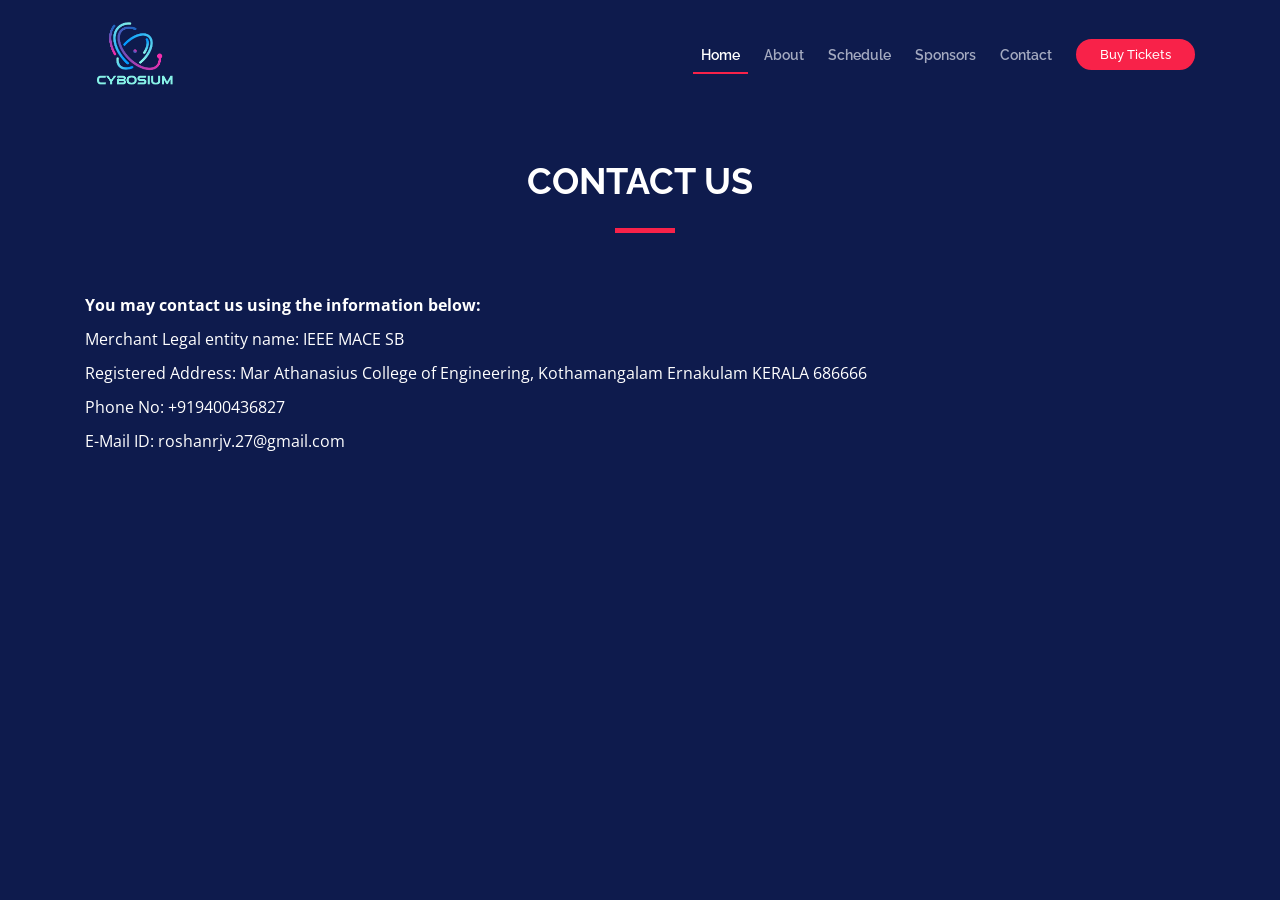
<file: contact-us.html>
<!-- Last updated on Oct 24th 2022

You may contact us using the information below:

Merchant Legal entity name: IEEE MACE SB
Registered Address: Mar Athanasius College of Engineering, Kothamangalam Ernakulam KERALA 686666
Telephone No:
E-Mail ID: roshanrjv.27@gmail.com -->

<!DOCTYPE html>
<html lang="en">

<head>
  <meta charset="utf-8">
  <title>Cybosium</title>
  <meta content="width=device-width, initial-scale=1.0" name="viewport">
  <meta content="" name="keywords">
  <meta content="" name="description">

  <!-- Favicons -->
  <link href="img/favicon.png" rel="icon">
  <link href="img/apple-touch-icon.png" rel="apple-touch-icon">

  <!-- Google Fonts -->
  <link href="https://fonts.googleapis.com/css?family=Open+Sans:300,300i,400,400i,700,700i|Raleway:300,400,500,700,800" rel="stylesheet">

  <!-- Bootstrap CSS File -->
  <link href="lib/bootstrap/css/bootstrap.min.css" rel="stylesheet">

  <!-- Libraries CSS Files -->
  <link href="lib/font-awesome/css/font-awesome.min.css" rel="stylesheet">
  <link href="lib/animate/animate.min.css" rel="stylesheet">
  <link href="lib/venobox/venobox.css" rel="stylesheet">
  <link href="lib/owlcarousel/assets/owl.carousel.min.css" rel="stylesheet">

  <!-- Main Stylesheet File -->
  <link href="css/style.css" rel="stylesheet">

  <style>
    .section-content {
        color: white;
    }
    .section-content p {
        margin-bottom: 10px;
    }
  </style>
</head>

<body style="background-color: #0E1B4D;">

  <!--==========================
    Header
  ============================-->
  <header id="header">
    <div class="container">

      <div id="logo" class="pull-left">
        <!-- Uncomment below if you prefer to use a text logo -->
        <!-- <h1><a href="#main">C<span>o</span>nf</a></h1>-->
        <a href="#intro" class="scrollto"><img src="img/images/cybosium-logo.png" alt="" title=""></a>
      </div>

      <nav id="nav-menu-container">
        <ul class="nav-menu">
          <li class="menu-active"><a href="#intro">Home</a></li>
          <li><a href="#about">About</a></li>
          <li><a href="#schedule">Schedule</a></li>
          <li><a href="#supporters">Sponsors</a></li>
          <li><a href="#contact">Contact</a></li>
          <li class="buy-tickets"><a href="#buy-tickets">Buy Tickets</a></li>
        </ul>
      </nav><!-- #nav-menu-container -->
    </div>
  </header><!-- #header -->


  <main id="main">
    <section style="margin-top: 10rem;">
      <div class="container wow fadeInUp">
        <div class="section-header">
          <h2 style="color: white;">Contact Us</h2>
        </div>
        <div class="section-content">
            <p><b>You may contact us using the information below:</b></p>
            <p>Merchant Legal entity name: IEEE MACE SB</p>
            <p>Registered Address: Mar Athanasius College of Engineering, Kothamangalam Ernakulam KERALA 686666</p>
            <p>Phone No: +919400436827</p>
            <p>E-Mail ID: roshanrjv.27@gmail.com</p>
        </div>
      </div>
    </section>

  </main>

  <!-- JavaScript Libraries -->
  <script src="lib/jquery/jquery.min.js"></script>
  <script src="lib/jquery/jquery-migrate.min.js"></script>
  <script src="lib/bootstrap/js/bootstrap.bundle.min.js"></script>
  <script src="lib/easing/easing.min.js"></script>
  <script src="lib/superfish/hoverIntent.js"></script>
  <script src="lib/superfish/superfish.min.js"></script>
  <script src="lib/wow/wow.min.js"></script>
  <script src="lib/venobox/venobox.min.js"></script>
  <script src="lib/owlcarousel/owl.carousel.min.js"></script>

  <!-- Contact Form JavaScript File -->
  <script src="contactform/contactform.js"></script>

  <!-- Template Main Javascript File -->
  <script src="js/main.js"></script>
</body>

</html>
</file>
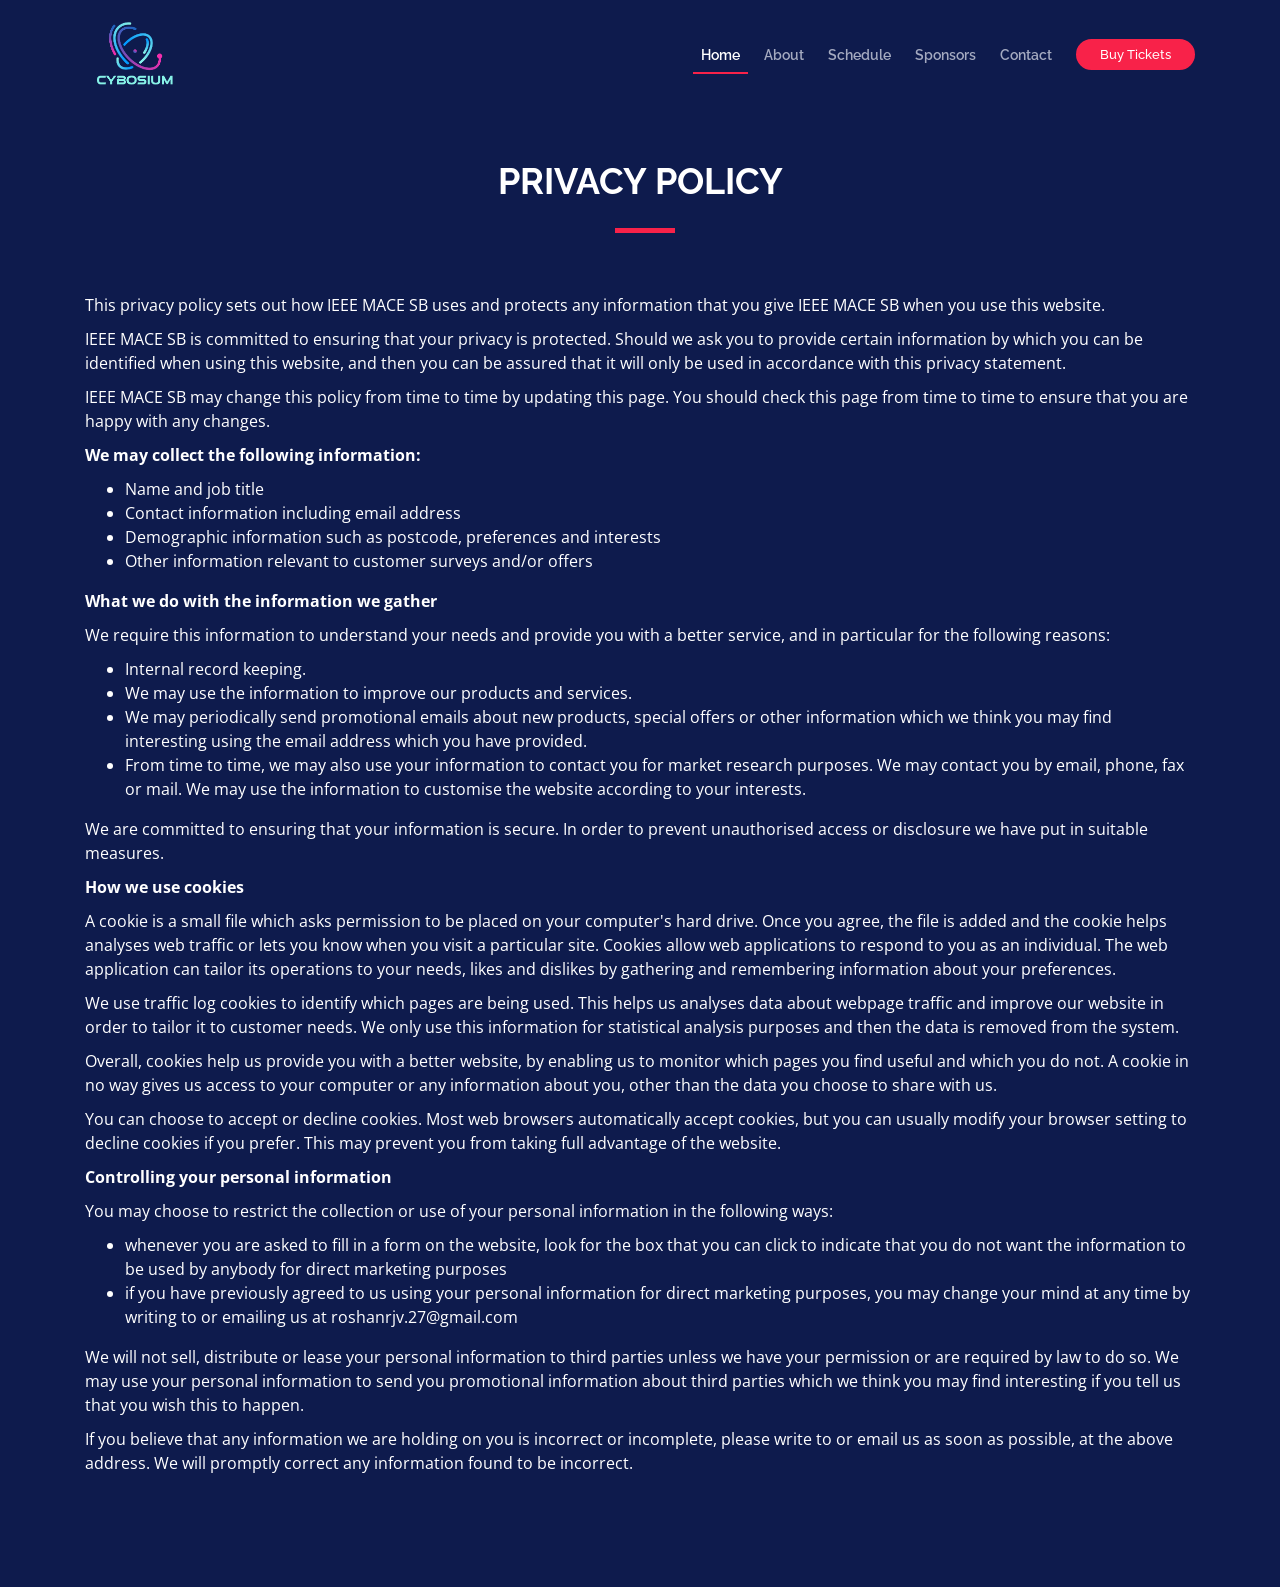
<file: privacy-policy.html>
<!-- Last updated on Oct 24th 2022

You may contact us using the information below:

Merchant Legal entity name: IEEE MACE SB
Registered Address: Mar Athanasius College of Engineering, Kothamangalam Ernakulam KERALA 686666
Telephone No:
E-Mail ID: roshanrjv.27@gmail.com -->

<!DOCTYPE html>
<html lang="en">

<head>
  <meta charset="utf-8">
  <title>Cybosium</title>
  <meta content="width=device-width, initial-scale=1.0" name="viewport">
  <meta content="" name="keywords">
  <meta content="" name="description">

  <!-- Favicons -->
  <link href="img/favicon.png" rel="icon">
  <link href="img/apple-touch-icon.png" rel="apple-touch-icon">

  <!-- Google Fonts -->
  <link href="https://fonts.googleapis.com/css?family=Open+Sans:300,300i,400,400i,700,700i|Raleway:300,400,500,700,800" rel="stylesheet">

  <!-- Bootstrap CSS File -->
  <link href="lib/bootstrap/css/bootstrap.min.css" rel="stylesheet">

  <!-- Libraries CSS Files -->
  <link href="lib/font-awesome/css/font-awesome.min.css" rel="stylesheet">
  <link href="lib/animate/animate.min.css" rel="stylesheet">
  <link href="lib/venobox/venobox.css" rel="stylesheet">
  <link href="lib/owlcarousel/assets/owl.carousel.min.css" rel="stylesheet">

  <!-- Main Stylesheet File -->
  <link href="css/style.css" rel="stylesheet">

  <style>
    .section-content {
        color: white;
    }
    .section-content p {
        margin-bottom: 10px;
    }
  </style>
</head>

<body style="background-color: #0E1B4D;">

  <!--==========================
    Header
  ============================-->
  <header id="header">
    <div class="container">

      <div id="logo" class="pull-left">
        <!-- Uncomment below if you prefer to use a text logo -->
        <!-- <h1><a href="#main">C<span>o</span>nf</a></h1>-->
        <a href="#intro" class="scrollto"><img src="img/images/cybosium-logo.png" alt="" title=""></a>
      </div>

      <nav id="nav-menu-container">
        <ul class="nav-menu">
          <li class="menu-active"><a href="#intro">Home</a></li>
          <li><a href="#about">About</a></li>
          <li><a href="#schedule">Schedule</a></li>
          <li><a href="#supporters">Sponsors</a></li>
          <li><a href="#contact">Contact</a></li>
          <li class="buy-tickets"><a href="#buy-tickets">Buy Tickets</a></li>
        </ul>
      </nav><!-- #nav-menu-container -->
    </div>
  </header><!-- #header -->


  <main id="main">
    <section style="margin-top: 10rem;">
      <div class="container wow fadeInUp">
        <div class="section-header">
          <h2 style="color: white;">Privacy Policy</h2>
        </div>
        <div class="section-content">
          <p>This privacy policy sets out how IEEE MACE SB uses and protects any information that you give IEEE MACE SB when you use this website.</p>
          <p>IEEE MACE SB is committed to ensuring that your privacy is protected. Should we ask you to provide certain information by which you can be identified when using this website, and then you can be assured that it will only be used in accordance with this privacy statement.</p>
          <p>IEEE MACE SB may change this policy from time to time by updating this page. You should check this page from time to time to ensure that you are happy with any changes.</p>
          <p><b>We may collect the following information:</b></p>
          <ul>
            <li>Name and job title</li>
            <li>Contact information including email address</li>
            <li>Demographic information such as postcode, preferences and interests</li>
            <li>Other information relevant to customer surveys and/or offers</li>
          </ul>
          <p><b>What we do with the information we gather</b></p>
          <p>We require this information to understand your needs and provide you with a better service, and in particular for the following reasons:</p>
          <ul>
            <li>Internal record keeping.</li>
            <li>We may use the information to improve our products and services.</li>
            <li>We may periodically send promotional emails about new products, special offers or other information which we think you may find interesting using the email address which you have provided.</li>
            <li>From time to time, we may also use your information to contact you for market research purposes. We may contact you by email, phone, fax or mail. We may use the information to customise the website according to your interests.</li>
          </ul>
          <p>We are committed to ensuring that your information is secure. In order to prevent unauthorised access or disclosure we have put in suitable measures.</p>
          <p><b>How we use cookies</b></p>
          <p>A cookie is a small file which asks permission to be placed on your computer's hard drive. Once you agree, the file is added and the cookie helps analyses web traffic or lets you know when you visit a particular site. Cookies allow web applications to respond to you as an individual. The web application can tailor its operations to your needs, likes and dislikes by gathering and remembering information about your preferences.</p>
          <p>We use traffic log cookies to identify which pages are being used. This helps us analyses data about webpage traffic and improve our website in order to tailor it to customer needs. We only use this information for statistical analysis purposes and then the data is removed from the system.</p>
          <p>Overall, cookies help us provide you with a better website, by enabling us to monitor which pages you find useful and which you do not. A cookie in no way gives us access to your computer or any information about you, other than the data you choose to share with us.</p>
          <p>You can choose to accept or decline cookies. Most web browsers automatically accept cookies, but you can usually modify your browser setting to decline cookies if you prefer. This may prevent you from taking full advantage of the website.</p>
       
          <p><b>Controlling your personal information</b></p>
          <p>You may choose to restrict the collection or use of your personal information in the following ways:</p>
          <ul>
            <li>whenever you are asked to fill in a form on the website, look for the box that you can click to indicate that you do not want the information to be used by anybody for direct marketing purposes</li>
            <li>if you have previously agreed to us using your personal information for direct marketing purposes, you may change your mind at any time by writing to or emailing us at roshanrjv.27@gmail.com</li>
          </ul>
          <p>We will not sell, distribute or lease your personal information to third parties unless we have your permission or are required by law to do so. We may use your personal information to send you promotional information about third parties which we think you may find interesting if you tell us that you wish this to happen.</p>
          <p>If you believe that any information we are holding on you is incorrect or incomplete, please write to or email us as soon as possible, at the above address. We will promptly correct any information found to be incorrect.</p>
          
          <p>&nbsp;</p>
          <p>&nbsp;</p>
          <p>&nbsp;</p>

        </div>
      </div>
    </section>

  </main>

  <!-- JavaScript Libraries -->
  <script src="lib/jquery/jquery.min.js"></script>
  <script src="lib/jquery/jquery-migrate.min.js"></script>
  <script src="lib/bootstrap/js/bootstrap.bundle.min.js"></script>
  <script src="lib/easing/easing.min.js"></script>
  <script src="lib/superfish/hoverIntent.js"></script>
  <script src="lib/superfish/superfish.min.js"></script>
  <script src="lib/wow/wow.min.js"></script>
  <script src="lib/venobox/venobox.min.js"></script>
  <script src="lib/owlcarousel/owl.carousel.min.js"></script>

  <!-- Contact Form JavaScript File -->
  <script src="contactform/contactform.js"></script>

  <!-- Template Main Javascript File -->
  <script src="js/main.js"></script>
</body>

</html>
</file>
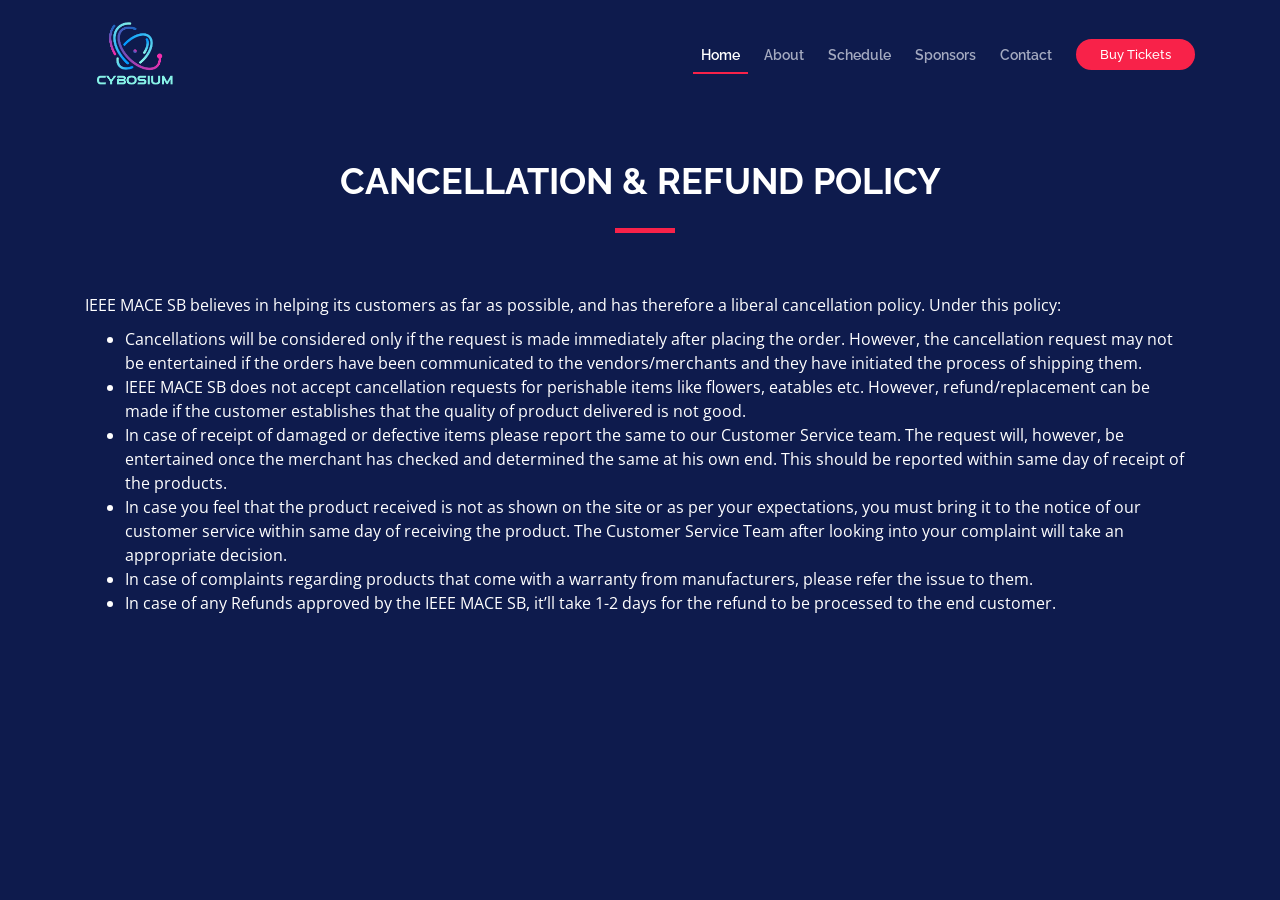
<file: refund.html>
<!-- Last updated on Oct 24th 2022

You may contact us using the information below:

Merchant Legal entity name: IEEE MACE SB
Registered Address: Mar Athanasius College of Engineering, Kothamangalam Ernakulam KERALA 686666
Telephone No:
E-Mail ID: roshanrjv.27@gmail.com -->

<!DOCTYPE html>
<html lang="en">

<head>
  <meta charset="utf-8">
  <title>Cybosium</title>
  <meta content="width=device-width, initial-scale=1.0" name="viewport">
  <meta content="" name="keywords">
  <meta content="" name="description">

  <!-- Favicons -->
  <link href="img/favicon.png" rel="icon">
  <link href="img/apple-touch-icon.png" rel="apple-touch-icon">

  <!-- Google Fonts -->
  <link href="https://fonts.googleapis.com/css?family=Open+Sans:300,300i,400,400i,700,700i|Raleway:300,400,500,700,800" rel="stylesheet">

  <!-- Bootstrap CSS File -->
  <link href="lib/bootstrap/css/bootstrap.min.css" rel="stylesheet">

  <!-- Libraries CSS Files -->
  <link href="lib/font-awesome/css/font-awesome.min.css" rel="stylesheet">
  <link href="lib/animate/animate.min.css" rel="stylesheet">
  <link href="lib/venobox/venobox.css" rel="stylesheet">
  <link href="lib/owlcarousel/assets/owl.carousel.min.css" rel="stylesheet">

  <!-- Main Stylesheet File -->
  <link href="css/style.css" rel="stylesheet">

  <style>
    .section-content {
        color: white;
    }
    .section-content p {
        margin-bottom: 10px;
    }
  </style>
</head>

<body style="background-color: #0E1B4D;">

  <!--==========================
    Header
  ============================-->
  <header id="header">
    <div class="container">

      <div id="logo" class="pull-left">
        <!-- Uncomment below if you prefer to use a text logo -->
        <!-- <h1><a href="#main">C<span>o</span>nf</a></h1>-->
        <a href="#intro" class="scrollto"><img src="img/images/cybosium-logo.png" alt="" title=""></a>
      </div>

      <nav id="nav-menu-container">
        <ul class="nav-menu">
          <li class="menu-active"><a href="#intro">Home</a></li>
          <li><a href="#about">About</a></li>
          <li><a href="#schedule">Schedule</a></li>
          <li><a href="#supporters">Sponsors</a></li>
          <li><a href="#contact">Contact</a></li>
          <li class="buy-tickets"><a href="#buy-tickets">Buy Tickets</a></li>
        </ul>
      </nav><!-- #nav-menu-container -->
    </div>
  </header><!-- #header -->


  <main id="main">
    <section style="margin-top: 10rem;">
      <div class="container wow fadeInUp">
        <div class="section-header">
          <h2 style="color: white;">Cancellation & Refund Policy</h2>
        </div>
        <div class="section-content">
            <p>IEEE MACE SB believes in helping its customers as far as possible, and has therefore a liberal cancellation policy. Under this policy:</p>
            <ul>
              <li>Cancellations will be considered only if the request is made immediately after placing the order. However, the cancellation request may not be entertained if the orders have been communicated to the vendors/merchants and they have initiated the process of shipping them.</li>
              <li>IEEE MACE SB does not accept cancellation requests for perishable items like flowers, eatables etc. However, refund/replacement can be made if the customer establishes that the quality of product delivered is not good.</li>
              <li>In case of receipt of damaged or defective items please report the same to our Customer Service team. The request will, however, be entertained once the merchant has checked and determined the same at his own end. This should be reported within same day of receipt of the products.</li>
              <li>In case you feel that the product received is not as shown on the site or as per your expectations, you must bring it to the notice of our customer service within same day of receiving the product. The Customer Service Team after looking into your complaint will take an appropriate decision.</li>
              <li>In case of complaints regarding products that come with a warranty from manufacturers, please refer the issue to them.</li>
              <li>In case of any Refunds approved by the IEEE MACE SB, it’ll take 1-2 days for the refund to be processed to the end customer.</li>
            </ul>
        </div>
      </div>
    </section>

  </main>

  <!-- JavaScript Libraries -->
  <script src="lib/jquery/jquery.min.js"></script>
  <script src="lib/jquery/jquery-migrate.min.js"></script>
  <script src="lib/bootstrap/js/bootstrap.bundle.min.js"></script>
  <script src="lib/easing/easing.min.js"></script>
  <script src="lib/superfish/hoverIntent.js"></script>
  <script src="lib/superfish/superfish.min.js"></script>
  <script src="lib/wow/wow.min.js"></script>
  <script src="lib/venobox/venobox.min.js"></script>
  <script src="lib/owlcarousel/owl.carousel.min.js"></script>

  <!-- Contact Form JavaScript File -->
  <script src="contactform/contactform.js"></script>

  <!-- Template Main Javascript File -->
  <script src="js/main.js"></script>
</body>

</html>
</file>
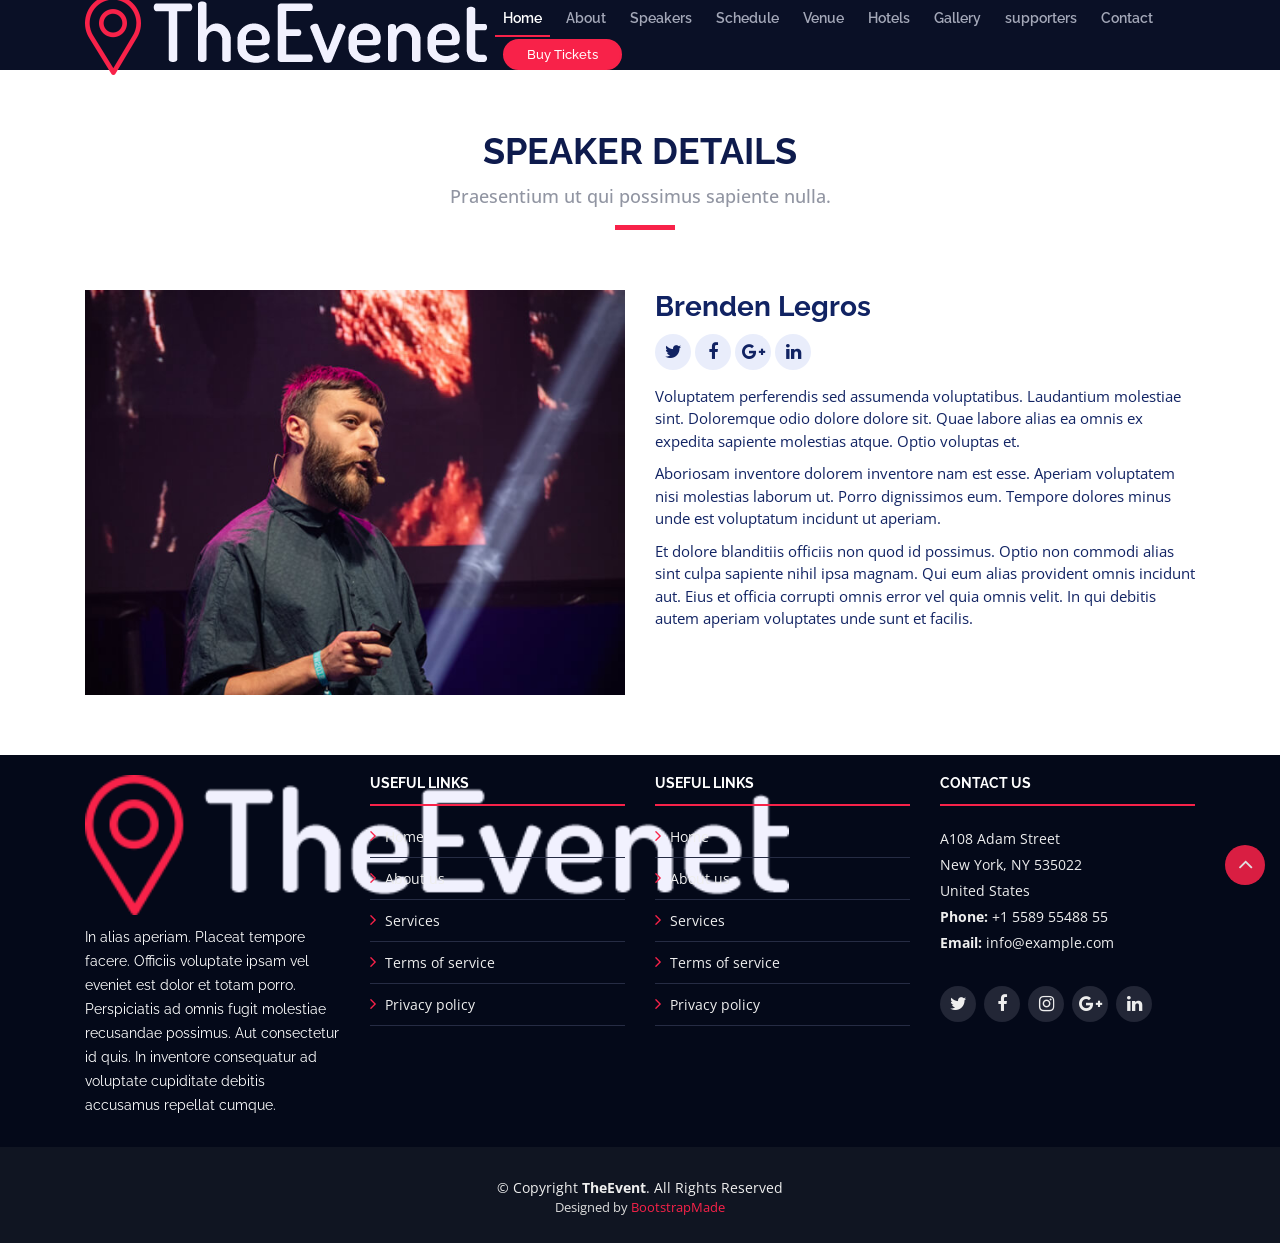
<file: speaker-details.html>
<!DOCTYPE html>
<html lang="en">

<head>
  <meta charset="utf-8">
  <title>TheEvent - Bootstrap Event Template</title>
  <meta content="width=device-width, initial-scale=1.0" name="viewport">
  <meta content="" name="keywords">
  <meta content="" name="description">

  <!-- Favicons -->
  <link href="img/favicon.png" rel="icon">
  <link href="img/apple-touch-icon.png" rel="apple-touch-icon">

  <!-- Google Fonts -->
  <link href="https://fonts.googleapis.com/css?family=Open+Sans:300,300i,400,400i,700,700i|Raleway:300,400,500,700,800" rel="stylesheet">

  <!-- Bootstrap CSS File -->
  <link href="lib/bootstrap/css/bootstrap.min.css" rel="stylesheet">

  <!-- Libraries CSS Files -->
  <link href="lib/font-awesome/css/font-awesome.min.css" rel="stylesheet">
  <link href="lib/animate/animate.min.css" rel="stylesheet">
  <link href="lib/venobox/venobox.css" rel="stylesheet">
  <link href="lib/owlcarousel/assets/owl.carousel.min.css" rel="stylesheet">

  <!-- Main Stylesheet File -->
  <link href="css/style.css" rel="stylesheet">

  <!-- =======================================================
    Theme Name: TheEvent
    Theme URL: https://bootstrapmade.com/theevent-conference-event-bootstrap-template/
    Author: BootstrapMade.com
    License: https://bootstrapmade.com/license/
  ======================================================= -->
</head>

<body>

  <!--==========================
    Header
  ============================-->
  <header id="header" class="header-fixed">
    <div class="container">

      <div id="logo" class="pull-left">
        <!-- Uncomment below if you prefer to use a text logo -->
        <!-- <h1><a href="#main">C<span>o</span>nf</a></h1>-->
        <a href="index.html#intro" class="scrollto"><img src="img/logo.png" alt="" title=""></a>
      </div>

      <nav id="nav-menu-container">
        <ul class="nav-menu">
          <li class="menu-active"><a href="#intro">Home</a></li>
          <li><a href="index.html#about">About</a></li>
          <li><a href="index.html#speakers">Speakers</a></li>
          <li><a href="index.html#schedule">Schedule</a></li>
          <li><a href="index.html#venue">Venue</a></li>
          <li><a href="index.html#hotels">Hotels</a></li>
          <li><a href="index.html#gallery">Gallery</a></li>
          <li><a href="index.html#supporters">supporters</a></li>
          <li><a href="index.html#contact">Contact</a></li>
          <li class="buy-tickets"><a href="index.html#buy-tickets">Buy Tickets</a></li>
        </ul>
      </nav><!-- #nav-menu-container -->
    </div>
  </header><!-- #header -->

  <main id="main" class="main-page">

    <!--==========================
      Speaker Details Section
    ============================-->
    <section id="speakers-details" class="wow fadeIn">
      <div class="container">
        <div class="section-header">
          <h2>Speaker Details</h2>
          <p>Praesentium ut qui possimus sapiente nulla.</p>
        </div>

        <div class="row">
          <div class="col-md-6">
            <img src="img/speakers/1.jpg" alt="Speaker 1" class="img-fluid">
          </div>

          <div class="col-md-6">
            <div class="details">
              <h2>Brenden Legros</h2>
              <div class="social">
                <a href=""><i class="fa fa-twitter"></i></a>
                <a href=""><i class="fa fa-facebook"></i></a>
                <a href=""><i class="fa fa-google-plus"></i></a>
                <a href=""><i class="fa fa-linkedin"></i></a>
              </div>
              <p>Voluptatem perferendis sed assumenda voluptatibus. Laudantium molestiae sint. Doloremque odio dolore dolore sit. Quae labore alias ea omnis ex expedita sapiente molestias atque. Optio voluptas et.</p>
 
              <p>Aboriosam inventore dolorem inventore nam est esse. Aperiam voluptatem nisi molestias laborum ut. Porro dignissimos eum. Tempore dolores minus unde est voluptatum incidunt ut aperiam.</p> 

              <p>Et dolore blanditiis officiis non quod id possimus. Optio non commodi alias sint culpa sapiente nihil ipsa magnam. Qui eum alias provident omnis incidunt aut. Eius et officia corrupti omnis error vel quia omnis velit. In qui debitis autem aperiam voluptates unde sunt et facilis.</p>
            </div>
          </div>
          
        </div>
      </div>

    </section>

  </main>


  <!--==========================
    Footer
  ============================-->
  <footer id="footer">
    <div class="footer-top">
      <div class="container">
        <div class="row">

          <div class="col-lg-3 col-md-6 footer-info">
            <img src="img/logo.png" alt="TheEvenet">
            <p>In alias aperiam. Placeat tempore facere. Officiis voluptate ipsam vel eveniet est dolor et totam porro. Perspiciatis ad omnis fugit molestiae recusandae possimus. Aut consectetur id quis. In inventore consequatur ad voluptate cupiditate debitis accusamus repellat cumque.</p>
          </div>

          <div class="col-lg-3 col-md-6 footer-links">
            <h4>Useful Links</h4>
            <ul>
              <li><i class="fa fa-angle-right"></i> <a href="#">Home</a></li>
              <li><i class="fa fa-angle-right"></i> <a href="#">About us</a></li>
              <li><i class="fa fa-angle-right"></i> <a href="#">Services</a></li>
              <li><i class="fa fa-angle-right"></i> <a href="#">Terms of service</a></li>
              <li><i class="fa fa-angle-right"></i> <a href="#">Privacy policy</a></li>
            </ul>
          </div>

          <div class="col-lg-3 col-md-6 footer-links">
            <h4>Useful Links</h4>
            <ul>
              <li><i class="fa fa-angle-right"></i> <a href="#">Home</a></li>
              <li><i class="fa fa-angle-right"></i> <a href="#">About us</a></li>
              <li><i class="fa fa-angle-right"></i> <a href="#">Services</a></li>
              <li><i class="fa fa-angle-right"></i> <a href="#">Terms of service</a></li>
              <li><i class="fa fa-angle-right"></i> <a href="#">Privacy policy</a></li>
            </ul>
          </div>

          <div class="col-lg-3 col-md-6 footer-contact">
            <h4>Contact Us</h4>
            <p>
              A108 Adam Street <br>
              New York, NY 535022<br>
              United States <br>
              <strong>Phone:</strong> +1 5589 55488 55<br>
              <strong>Email:</strong> info@example.com<br>
            </p>

            <div class="social-links">
              <a href="#" class="twitter"><i class="fa fa-twitter"></i></a>
              <a href="#" class="facebook"><i class="fa fa-facebook"></i></a>
              <a href="#" class="instagram"><i class="fa fa-instagram"></i></a>
              <a href="#" class="google-plus"><i class="fa fa-google-plus"></i></a>
              <a href="#" class="linkedin"><i class="fa fa-linkedin"></i></a>
            </div>

          </div>

        </div>
      </div>
    </div>

    <div class="container">
      <div class="copyright">
        &copy; Copyright <strong>TheEvent</strong>. All Rights Reserved
      </div>
      <div class="credits">
        <!--
          All the links in the footer should remain intact.
          You can delete the links only if you purchased the pro version.
          Licensing information: https://bootstrapmade.com/license/
          Purchase the pro version with working PHP/AJAX contact form: https://bootstrapmade.com/buy/?theme=TheEvent
        -->
        Designed by <a href="https://bootstrapmade.com/">BootstrapMade</a>
      </div>
    </div>
  </footer><!-- #footer -->

  <a href="#" class="back-to-top"><i class="fa fa-angle-up"></i></a>

  <!-- JavaScript Libraries -->
  <script src="lib/jquery/jquery.min.js"></script>
  <script src="lib/jquery/jquery-migrate.min.js"></script>
  <script src="lib/bootstrap/js/bootstrap.bundle.min.js"></script>
  <script src="lib/easing/easing.min.js"></script>
  <script src="lib/superfish/hoverIntent.js"></script>
  <script src="lib/superfish/superfish.min.js"></script>
  <script src="lib/wow/wow.min.js"></script>
  <script src="lib/venobox/venobox.min.js"></script>
  <script src="lib/owlcarousel/owl.carousel.min.js"></script>

  <!-- Contact Form JavaScript File -->
  <script src="contactform/contactform.js"></script>

  <!-- Template Main Javascript File -->
  <script src="js/main.js"></script>
</body>

</html>
</file>
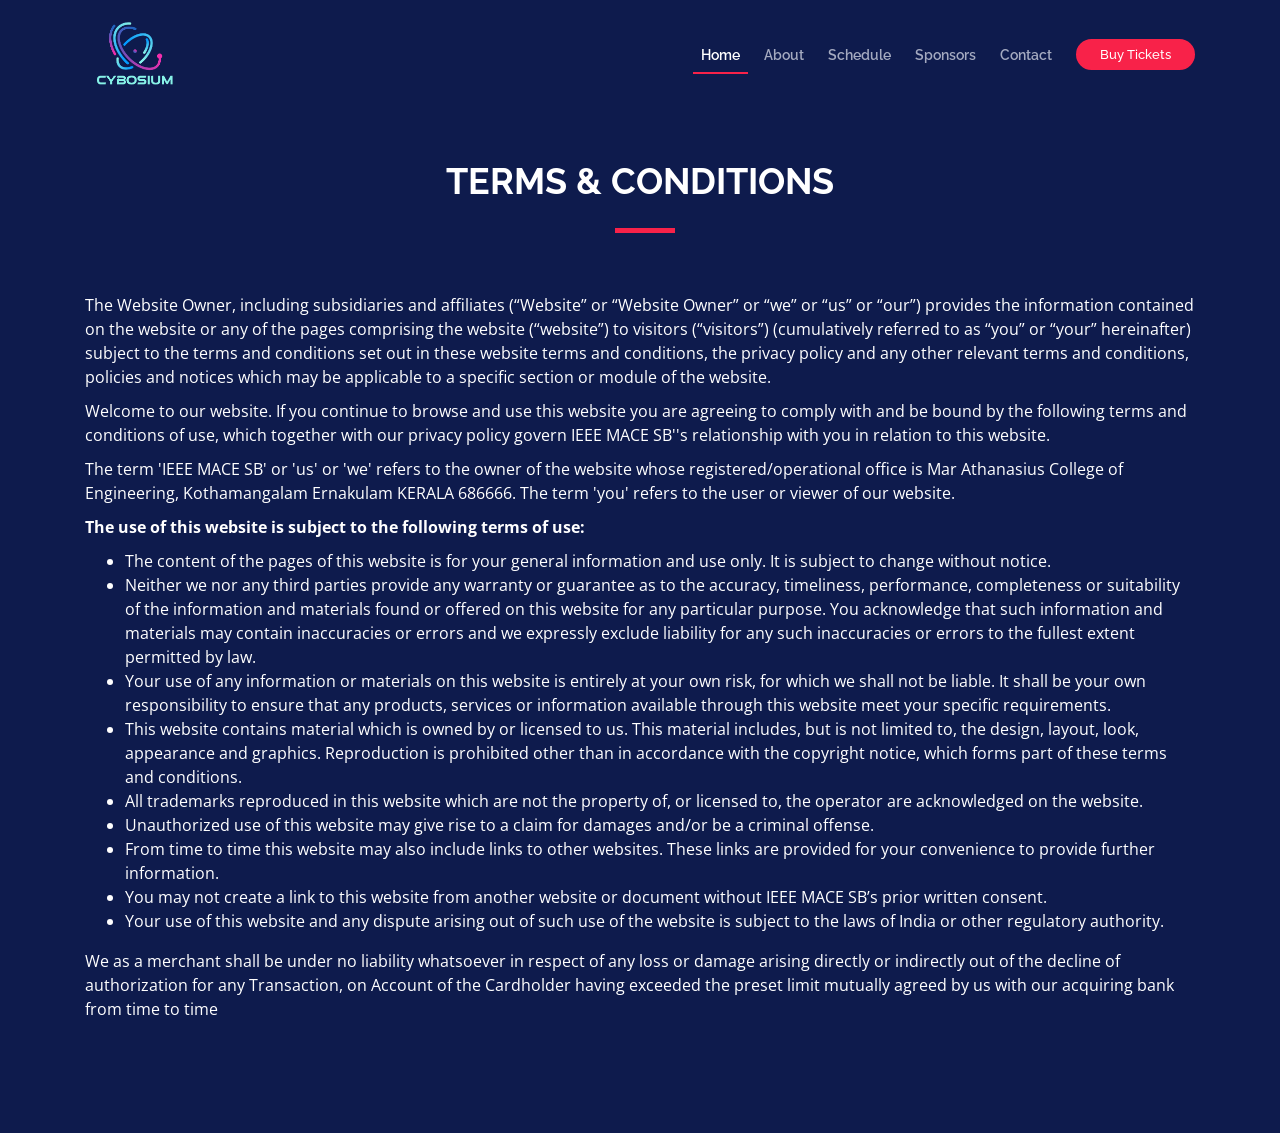
<file: terms.html>
<!-- Last updated on Oct 24th 2022

You may contact us using the information below:

Merchant Legal entity name: IEEE MACE SB
Registered Address: Mar Athanasius College of Engineering, Kothamangalam Ernakulam KERALA 686666
Telephone No:
E-Mail ID: roshanrjv.27@gmail.com -->

<!DOCTYPE html>
<html lang="en">

<head>
  <meta charset="utf-8">
  <title>Cybosium</title>
  <meta content="width=device-width, initial-scale=1.0" name="viewport">
  <meta content="" name="keywords">
  <meta content="" name="description">

  <!-- Favicons -->
  <link href="img/favicon.png" rel="icon">
  <link href="img/apple-touch-icon.png" rel="apple-touch-icon">

  <!-- Google Fonts -->
  <link href="https://fonts.googleapis.com/css?family=Open+Sans:300,300i,400,400i,700,700i|Raleway:300,400,500,700,800" rel="stylesheet">

  <!-- Bootstrap CSS File -->
  <link href="lib/bootstrap/css/bootstrap.min.css" rel="stylesheet">

  <!-- Libraries CSS Files -->
  <link href="lib/font-awesome/css/font-awesome.min.css" rel="stylesheet">
  <link href="lib/animate/animate.min.css" rel="stylesheet">
  <link href="lib/venobox/venobox.css" rel="stylesheet">
  <link href="lib/owlcarousel/assets/owl.carousel.min.css" rel="stylesheet">

  <!-- Main Stylesheet File -->
  <link href="css/style.css" rel="stylesheet">

  <style>
    .section-content {
        color: white;
    }
    .section-content p {
        margin-bottom: 10px;
    }
  </style>
</head>

<body style="background-color: #0E1B4D;">

  <!--==========================
    Header
  ============================-->
  <header id="header">
    <div class="container">

      <div id="logo" class="pull-left">
        <!-- Uncomment below if you prefer to use a text logo -->
        <!-- <h1><a href="#main">C<span>o</span>nf</a></h1>-->
        <a href="#intro" class="scrollto"><img src="img/images/cybosium-logo.png" alt="" title=""></a>
      </div>

      <nav id="nav-menu-container">
        <ul class="nav-menu">
          <li class="menu-active"><a href="#intro">Home</a></li>
          <li><a href="#about">About</a></li>
          <li><a href="#schedule">Schedule</a></li>
          <li><a href="#supporters">Sponsors</a></li>
          <li><a href="#contact">Contact</a></li>
          <li class="buy-tickets"><a href="#buy-tickets">Buy Tickets</a></li>
        </ul>
      </nav><!-- #nav-menu-container -->
    </div>
  </header><!-- #header -->


  <main id="main">
    <section style="margin-top: 10rem;">
      <div class="container wow fadeInUp">
        <div class="section-header">
          <h2 style="color: white;">Terms & Conditions</h2>
        </div>
        <div class="section-content">
            <p>The Website Owner, including subsidiaries and affiliates (“Website” or “Website Owner” or “we” or “us” or “our”) provides the information contained on the website or any of the pages comprising the website (“website”) to visitors (“visitors”) (cumulatively referred to as “you” or “your” hereinafter) subject to the terms and conditions set out in these website terms and conditions, the privacy policy and any other relevant terms and conditions, policies and notices which may be applicable to a specific section or module of the website.</p>
            <p>Welcome to our website. If you continue to browse and use this website you are agreeing to comply with and be bound by the following terms and conditions of use, which together with our privacy policy govern IEEE MACE SB''s relationship with you in relation to this website.</p>
            <p>The term 'IEEE MACE SB' or 'us' or 'we' refers to the owner of the website whose registered/operational office is Mar Athanasius College of Engineering, Kothamangalam Ernakulam KERALA 686666. The term 'you' refers to the user or viewer of our website.</p>
            <p><b>The use of this website is subject to the following terms of use:</b></p>
            <ul>
              <li>The content of the pages of this website is for your general information and use only. It is subject to change without notice.</li>
              <li>Neither we nor any third parties provide any warranty or guarantee as to the accuracy, timeliness, performance, completeness or suitability of the information and materials found or offered on this website for any particular purpose. You acknowledge that such information and materials may contain inaccuracies or errors and we expressly exclude liability for any such inaccuracies or errors to the fullest extent permitted by law.</li>
              <li>Your use of any information or materials on this website is entirely at your own risk, for which we shall not be liable. It shall be your own responsibility to ensure that any products, services or information available through this website meet your specific requirements.</li>
              <li>This website contains material which is owned by or licensed to us. This material includes, but is not limited to, the design, layout, look, appearance and graphics. Reproduction is prohibited other than in accordance with the copyright notice, which forms part of these terms and conditions.</li>
              <li>All trademarks reproduced in this website which are not the property of, or licensed to, the operator are acknowledged on the website.</li>
              <li>Unauthorized use of this website may give rise to a claim for damages and/or be a criminal offense.</li>
              <li>From time to time this website may also include links to other websites. These links are provided for your convenience to provide further information.</li>
              <li>You may not create a link to this website from another website or document without IEEE MACE SB’s prior written consent.</li>
              <li>Your use of this website and any dispute arising out of such use of the website is subject to the laws of India or other regulatory authority.</li>
            </ul>
            <p>We as a merchant shall be under no liability whatsoever in respect of any loss or damage arising directly or indirectly out of the decline of authorization for any Transaction, on Account of the Cardholder having exceeded the preset limit mutually agreed by us with our acquiring bank from time to time</p>
            <p>&nbsp;</p>
            <p>&nbsp;</p>
            <p>&nbsp;</p>
          </div>
      </div>
    </section>

  </main>

  <!-- JavaScript Libraries -->
  <script src="lib/jquery/jquery.min.js"></script>
  <script src="lib/jquery/jquery-migrate.min.js"></script>
  <script src="lib/bootstrap/js/bootstrap.bundle.min.js"></script>
  <script src="lib/easing/easing.min.js"></script>
  <script src="lib/superfish/hoverIntent.js"></script>
  <script src="lib/superfish/superfish.min.js"></script>
  <script src="lib/wow/wow.min.js"></script>
  <script src="lib/venobox/venobox.min.js"></script>
  <script src="lib/owlcarousel/owl.carousel.min.js"></script>

  <!-- Contact Form JavaScript File -->
  <script src="contactform/contactform.js"></script>

  <!-- Template Main Javascript File -->
  <script src="js/main.js"></script>
</body>

</html>
</file>
<file: lib/venobox/venobox.css>
/* ------ venobox.css --------*/
.vbox-overlay *, .vbox-overlay *:before, .vbox-overlay *:after{
    -webkit-backface-visibility: hidden;
    -webkit-box-sizing:border-box;
    -moz-box-sizing:border-box;
    box-sizing:border-box;
}
.vbox-overlay * { 
    -webkit-backface-visibility: visible;
    backface-visibility: visible;
}
.vbox-overlay{
    display: -webkit-flex;
    display: flex;
    -webkit-flex-direction: column;
    flex-direction: column;
    -webkit-justify-content: center;
    justify-content: center;
    -webkit-align-items: center;
    align-items: center;
    position: fixed;
    left: 0;
    top: 0;
    bottom: 0;
    right: 0;
    z-index: 1040;
    -webkit-transform:translateZ(1000px);
    transform: translateZ(1000px);
    transform-style: preserve-3d;
}

/* ----- navigation ----- */
.vbox-title{
    width: 100%;
    height: 40px;
    float: left;
    text-align: center;
    line-height: 28px;
    font-size: 12px;
    padding: 6px 40px;
    overflow: hidden;
    position: fixed;
    display: none;
    left: 0;
    z-index: 1050;
}
.vbox-close{
    cursor: pointer;
    position: fixed;
    top: 15px;
    right: 15px;
    width: 48px;
    height: 48px;
    display: block;
    background-position:10px center;
    overflow: hidden;
    font-size: 48px;
    line-height: 1;
    text-align: center;
    z-index: 1050;
}
.vbox-num{
    cursor: pointer;
    position: fixed;
    left: 0;
    height: 40px;
    display: block;
    overflow: hidden;
    line-height: 28px;
    font-size: 12px;
    padding: 6px 10px;
    display: none;
    z-index: 1050;
}
/* ----- navigation ARROWS ----- */
.vbox-next, .vbox-prev{
    position: fixed;
    top: 50%;
    margin-top: -15px;
    overflow: hidden;
    cursor: pointer;
    display: block;
    width: 45px;
    height: 45px;
    z-index: 1050;
}
.vbox-next span, .vbox-prev span{
    position: relative;
    width: 20px;
    height: 20px;
    border: 2px solid transparent;
    border-top-color: #B6B6B6;
    border-right-color: #B6B6B6;
    text-indent: -100px;
    position: absolute;
    top: 8px;
    display: block;
}
.vbox-prev{
    left: 15px;
}
.vbox-next{
    right: 30px;
}
.vbox-prev span{
    left: 10px;
    -ms-transform: rotate(-135deg);
    -webkit-transform: rotate(-135deg);
    transform: rotate(-135deg);
}
.vbox-next span{
    -ms-transform: rotate(45deg);
    -webkit-transform: rotate(45deg);
    transform: rotate(45deg);
    right: 10px;
}
/* ------- inline window ------ */
.vbox-inline{
    width: 420px;
    height: 315px;
    height: 70vh;
    padding: 10px;
    background: #fff;
    margin: 0 auto;
    overflow: auto;
    text-align: left;
}
/* ------- Video & iFrames window ------ */
.venoframe{
    max-width: 100%;
    width: 100%;
    border: none;
    width: 100%;
    height: 260px;
    height: 70vh;
}
.venoframe.vbvid{
    height: 260px;
}
@media (min-width: 768px) {
    .venoframe, .vbox-inline{
        width: 90%;
        height: 360px;
        height: 70vh;
    }
    .venoframe.vbvid{
        width: 640px;
        height: 360px;
    }
}
@media (min-width: 992px) {
    .venoframe, .vbox-inline{
        max-width: 1200px;
        width: 80%;
        height: 540px;
        height: 70vh;
    }
    .venoframe.vbvid{
        width: 960px;
        height: 540px;
    }
}
/* 
Please do NOT edit this part! 
or at least read this note: http://i.imgur.com/7C0ws9e.gif
*/
.vbox-open{
    overflow: hidden;
}
.vbox-container{
    position: absolute;
    left: 0;
    right: 0;
    top: 0;
    bottom: 0;
    overflow-x: hidden;
    overflow-y: auto;
    overflow-scrolling: touch;
    -webkit-overflow-scrolling: touch;
    z-index: 20;
    max-height: 100%;

}

.vbox-content{
    text-align: center;
    float: left;
    width: 100%;
    position: relative;
    overflow: hidden;
    padding: 20px 10px;
}
.vbox-container img{
    max-width: 100%;
    height: auto;
}
.figlio{
    max-width: 100%;
    text-align: initial;
    border: 8px solid rgba(255, 255, 255, 0.4);
}
img.figlio{
    -webkit-user-select: none;
-khtml-user-select: none;
-moz-user-select: none;
-o-user-select: none;
user-select: none;
}
.vbox-content.swipe-left{
    margin-left: -200px !important;
}
.vbox-content.swipe-right{
    margin-left: 200px !important;
}
.animated{
    webkit-transition: margin 300ms ease-out;
    transition: margin 300ms ease-out;
}
.animate-in{
    opacity: 1;
}
.animate-out{
    opacity: 0;
}
/* ---------- preloader ----------
 * SPINKIT 
 * http://tobiasahlin.com/spinkit/
-------------------------------- */
.sk-double-bounce,.sk-rotating-plane{width:40px;height:40px;margin:40px auto}.sk-rotating-plane{background-color:#333;-webkit-animation:sk-rotatePlane 1.2s infinite ease-in-out;animation:sk-rotatePlane 1.2s infinite ease-in-out}@-webkit-keyframes sk-rotatePlane{0%{-webkit-transform:perspective(120px) rotateX(0) rotateY(0);transform:perspective(120px) rotateX(0) rotateY(0)}50%{-webkit-transform:perspective(120px) rotateX(-180.1deg) rotateY(0);transform:perspective(120px) rotateX(-180.1deg) rotateY(0)}100%{-webkit-transform:perspective(120px) rotateX(-180deg) rotateY(-179.9deg);transform:perspective(120px) rotateX(-180deg) rotateY(-179.9deg)}}@keyframes sk-rotatePlane{0%{-webkit-transform:perspective(120px) rotateX(0) rotateY(0);transform:perspective(120px) rotateX(0) rotateY(0)}50%{-webkit-transform:perspective(120px) rotateX(-180.1deg) rotateY(0);transform:perspective(120px) rotateX(-180.1deg) rotateY(0)}100%{-webkit-transform:perspective(120px) rotateX(-180deg) rotateY(-179.9deg);transform:perspective(120px) rotateX(-180deg) rotateY(-179.9deg)}}.sk-double-bounce{position:relative}.sk-double-bounce .sk-child{width:100%;height:100%;border-radius:50%;background-color:#333;opacity:.6;position:absolute;top:0;left:0;-webkit-animation:sk-doubleBounce 2s infinite ease-in-out;animation:sk-doubleBounce 2s infinite ease-in-out}.sk-chasing-dots .sk-child,.sk-spinner-pulse,.sk-three-bounce .sk-child{background-color:#333;border-radius:100%}.sk-double-bounce .sk-double-bounce2{-webkit-animation-delay:-1s;animation-delay:-1s}@-webkit-keyframes sk-doubleBounce{0%,100%{-webkit-transform:scale(0);transform:scale(0)}50%{-webkit-transform:scale(1);transform:scale(1)}}@keyframes sk-doubleBounce{0%,100%{-webkit-transform:scale(0);transform:scale(0)}50%{-webkit-transform:scale(1);transform:scale(1)}}.sk-wave{margin:40px auto;width:50px;height:40px;text-align:center;font-size:10px}.sk-wave .sk-rect{background-color:#333;height:100%;width:6px;display:inline-block;-webkit-animation:sk-waveStretchDelay 1.2s infinite ease-in-out;animation:sk-waveStretchDelay 1.2s infinite ease-in-out}.sk-wave .sk-rect1{-webkit-animation-delay:-1.2s;animation-delay:-1.2s}.sk-wave .sk-rect2{-webkit-animation-delay:-1.1s;animation-delay:-1.1s}.sk-wave .sk-rect3{-webkit-animation-delay:-1s;animation-delay:-1s}.sk-wave .sk-rect4{-webkit-animation-delay:-.9s;animation-delay:-.9s}.sk-wave .sk-rect5{-webkit-animation-delay:-.8s;animation-delay:-.8s}@-webkit-keyframes sk-waveStretchDelay{0%,100%,40%{-webkit-transform:scaleY(.4);transform:scaleY(.4)}20%{-webkit-transform:scaleY(1);transform:scaleY(1)}}@keyframes sk-waveStretchDelay{0%,100%,40%{-webkit-transform:scaleY(.4);transform:scaleY(.4)}20%{-webkit-transform:scaleY(1);transform:scaleY(1)}}.sk-wandering-cubes{margin:40px auto;width:40px;height:40px;position:relative}.sk-wandering-cubes .sk-cube{background-color:#333;width:10px;height:10px;position:absolute;top:0;left:0;-webkit-animation:sk-wanderingCube 1.8s ease-in-out -1.8s infinite both;animation:sk-wanderingCube 1.8s ease-in-out -1.8s infinite both}.sk-chasing-dots,.sk-spinner-pulse{width:40px;height:40px;margin:40px auto}.sk-wandering-cubes .sk-cube2{-webkit-animation-delay:-.9s;animation-delay:-.9s}@-webkit-keyframes sk-wanderingCube{0%{-webkit-transform:rotate(0);transform:rotate(0)}25%{-webkit-transform:translateX(30px) rotate(-90deg) scale(.5);transform:translateX(30px) rotate(-90deg) scale(.5)}50%{-webkit-transform:translateX(30px) translateY(30px) rotate(-179deg);transform:translateX(30px) translateY(30px) rotate(-179deg)}50.1%{-webkit-transform:translateX(30px) translateY(30px) rotate(-180deg);transform:translateX(30px) translateY(30px) rotate(-180deg)}75%{-webkit-transform:translateX(0) translateY(30px) rotate(-270deg) scale(.5);transform:translateX(0) translateY(30px) rotate(-270deg) scale(.5)}100%{-webkit-transform:rotate(-360deg);transform:rotate(-360deg)}}@keyframes sk-wanderingCube{0%{-webkit-transform:rotate(0);transform:rotate(0)}25%{-webkit-transform:translateX(30px) rotate(-90deg) scale(.5);transform:translateX(30px) rotate(-90deg) scale(.5)}50%{-webkit-transform:translateX(30px) translateY(30px) rotate(-179deg);transform:translateX(30px) translateY(30px) rotate(-179deg)}50.1%{-webkit-transform:translateX(30px) translateY(30px) rotate(-180deg);transform:translateX(30px) translateY(30px) rotate(-180deg)}75%{-webkit-transform:translateX(0) translateY(30px) rotate(-270deg) scale(.5);transform:translateX(0) translateY(30px) rotate(-270deg) scale(.5)}100%{-webkit-transform:rotate(-360deg);transform:rotate(-360deg)}}.sk-spinner-pulse{-webkit-animation:sk-pulseScaleOut 1s infinite ease-in-out;animation:sk-pulseScaleOut 1s infinite ease-in-out}@-webkit-keyframes sk-pulseScaleOut{0%{-webkit-transform:scale(0);transform:scale(0)}100%{-webkit-transform:scale(1);transform:scale(1);opacity:0}}@keyframes sk-pulseScaleOut{0%{-webkit-transform:scale(0);transform:scale(0)}100%{-webkit-transform:scale(1);transform:scale(1);opacity:0}}.sk-chasing-dots{position:relative;text-align:center;-webkit-animation:sk-chasingDotsRotate 2s infinite linear;animation:sk-chasingDotsRotate 2s infinite linear}.sk-chasing-dots .sk-child{width:60%;height:60%;display:inline-block;position:absolute;top:0;-webkit-animation:sk-chasingDotsBounce 2s infinite ease-in-out;animation:sk-chasingDotsBounce 2s infinite ease-in-out}.sk-chasing-dots .sk-dot2{top:auto;bottom:0;-webkit-animation-delay:-1s;animation-delay:-1s}@-webkit-keyframes sk-chasingDotsRotate{100%{-webkit-transform:rotate(360deg);transform:rotate(360deg)}}@keyframes sk-chasingDotsRotate{100%{-webkit-transform:rotate(360deg);transform:rotate(360deg)}}@-webkit-keyframes sk-chasingDotsBounce{0%,100%{-webkit-transform:scale(0);transform:scale(0)}50%{-webkit-transform:scale(1);transform:scale(1)}}@keyframes sk-chasingDotsBounce{0%,100%{-webkit-transform:scale(0);transform:scale(0)}50%{-webkit-transform:scale(1);transform:scale(1)}}.sk-three-bounce{margin:40px auto;width:80px;text-align:center}.sk-three-bounce .sk-child{width:20px;height:20px;display:inline-block;-webkit-animation:sk-three-bounce 1.4s ease-in-out 0s infinite both;animation:sk-three-bounce 1.4s ease-in-out 0s infinite both}.sk-circle .sk-child:before,.sk-fading-circle .sk-circle:before{display:block;border-radius:100%;content:'';background-color:#333}.sk-three-bounce .sk-bounce1{-webkit-animation-delay:-.32s;animation-delay:-.32s}.sk-three-bounce .sk-bounce2{-webkit-animation-delay:-.16s;animation-delay:-.16s}@-webkit-keyframes sk-three-bounce{0%,100%,80%{-webkit-transform:scale(0);transform:scale(0)}40%{-webkit-transform:scale(1);transform:scale(1)}}@keyframes sk-three-bounce{0%,100%,80%{-webkit-transform:scale(0);transform:scale(0)}40%{-webkit-transform:scale(1);transform:scale(1)}}.sk-circle{margin:40px auto;width:40px;height:40px;position:relative}.sk-circle .sk-child{width:100%;height:100%;position:absolute;left:0;top:0}.sk-circle .sk-child:before{margin:0 auto;width:15%;height:15%;-webkit-animation:sk-circleBounceDelay 1.2s infinite ease-in-out both;animation:sk-circleBounceDelay 1.2s infinite ease-in-out both}.sk-circle .sk-circle2{-webkit-transform:rotate(30deg);-ms-transform:rotate(30deg);transform:rotate(30deg)}.sk-circle .sk-circle3{-webkit-transform:rotate(60deg);-ms-transform:rotate(60deg);transform:rotate(60deg)}.sk-circle .sk-circle4{-webkit-transform:rotate(90deg);-ms-transform:rotate(90deg);transform:rotate(90deg)}.sk-circle .sk-circle5{-webkit-transform:rotate(120deg);-ms-transform:rotate(120deg);transform:rotate(120deg)}.sk-circle .sk-circle6{-webkit-transform:rotate(150deg);-ms-transform:rotate(150deg);transform:rotate(150deg)}.sk-circle .sk-circle7{-webkit-transform:rotate(180deg);-ms-transform:rotate(180deg);transform:rotate(180deg)}.sk-circle .sk-circle8{-webkit-transform:rotate(210deg);-ms-transform:rotate(210deg);transform:rotate(210deg)}.sk-circle .sk-circle9{-webkit-transform:rotate(240deg);-ms-transform:rotate(240deg);transform:rotate(240deg)}.sk-circle .sk-circle10{-webkit-transform:rotate(270deg);-ms-transform:rotate(270deg);transform:rotate(270deg)}.sk-circle .sk-circle11{-webkit-transform:rotate(300deg);-ms-transform:rotate(300deg);transform:rotate(300deg)}.sk-circle .sk-circle12{-webkit-transform:rotate(330deg);-ms-transform:rotate(330deg);transform:rotate(330deg)}.sk-circle .sk-circle2:before{-webkit-animation-delay:-1.1s;animation-delay:-1.1s}.sk-circle .sk-circle3:before{-webkit-animation-delay:-1s;animation-delay:-1s}.sk-circle .sk-circle4:before{-webkit-animation-delay:-.9s;animation-delay:-.9s}.sk-circle .sk-circle5:before{-webkit-animation-delay:-.8s;animation-delay:-.8s}.sk-circle .sk-circle6:before{-webkit-animation-delay:-.7s;animation-delay:-.7s}.sk-circle .sk-circle7:before{-webkit-animation-delay:-.6s;animation-delay:-.6s}.sk-circle .sk-circle8:before{-webkit-animation-delay:-.5s;animation-delay:-.5s}.sk-circle .sk-circle9:before{-webkit-animation-delay:-.4s;animation-delay:-.4s}.sk-circle .sk-circle10:before{-webkit-animation-delay:-.3s;animation-delay:-.3s}.sk-circle .sk-circle11:before{-webkit-animation-delay:-.2s;animation-delay:-.2s}.sk-circle .sk-circle12:before{-webkit-animation-delay:-.1s;animation-delay:-.1s}@-webkit-keyframes sk-circleBounceDelay{0%,100%,80%{-webkit-transform:scale(0);transform:scale(0)}40%{-webkit-transform:scale(1);transform:scale(1)}}@keyframes sk-circleBounceDelay{0%,100%,80%{-webkit-transform:scale(0);transform:scale(0)}40%{-webkit-transform:scale(1);transform:scale(1)}}.sk-cube-grid{width:40px;height:40px;margin:40px auto}.sk-cube-grid .sk-cube{width:33.33%;height:33.33%;background-color:#333;float:left;-webkit-animation:sk-cubeGridScaleDelay 1.3s infinite ease-in-out;animation:sk-cubeGridScaleDelay 1.3s infinite ease-in-out}.sk-cube-grid .sk-cube1{-webkit-animation-delay:.2s;animation-delay:.2s}.sk-cube-grid .sk-cube2{-webkit-animation-delay:.3s;animation-delay:.3s}.sk-cube-grid .sk-cube3{-webkit-animation-delay:.4s;animation-delay:.4s}.sk-cube-grid .sk-cube4{-webkit-animation-delay:.1s;animation-delay:.1s}.sk-cube-grid .sk-cube5{-webkit-animation-delay:.2s;animation-delay:.2s}.sk-cube-grid .sk-cube6{-webkit-animation-delay:.3s;animation-delay:.3s}.sk-cube-grid .sk-cube7{-webkit-animation-delay:0ms;animation-delay:0ms}.sk-cube-grid .sk-cube8{-webkit-animation-delay:.1s;animation-delay:.1s}.sk-cube-grid .sk-cube9{-webkit-animation-delay:.2s;animation-delay:.2s}@-webkit-keyframes sk-cubeGridScaleDelay{0%,100%,70%{-webkit-transform:scale3D(1,1,1);transform:scale3D(1,1,1)}35%{-webkit-transform:scale3D(0,0,1);transform:scale3D(0,0,1)}}@keyframes sk-cubeGridScaleDelay{0%,100%,70%{-webkit-transform:scale3D(1,1,1);transform:scale3D(1,1,1)}35%{-webkit-transform:scale3D(0,0,1);transform:scale3D(0,0,1)}}.sk-fading-circle{margin:40px auto;width:40px;height:40px;position:relative}.sk-fading-circle .sk-circle{width:100%;height:100%;position:absolute;left:0;top:0}.sk-fading-circle .sk-circle:before{margin:0 auto;width:15%;height:15%;-webkit-animation:sk-circleFadeDelay 1.2s infinite ease-in-out both;animation:sk-circleFadeDelay 1.2s infinite ease-in-out both}.sk-fading-circle .sk-circle2{-webkit-transform:rotate(30deg);-ms-transform:rotate(30deg);transform:rotate(30deg)}.sk-fading-circle .sk-circle3{-webkit-transform:rotate(60deg);-ms-transform:rotate(60deg);transform:rotate(60deg)}.sk-fading-circle .sk-circle4{-webkit-transform:rotate(90deg);-ms-transform:rotate(90deg);transform:rotate(90deg)}.sk-fading-circle .sk-circle5{-webkit-transform:rotate(120deg);-ms-transform:rotate(120deg);transform:rotate(120deg)}.sk-fading-circle .sk-circle6{-webkit-transform:rotate(150deg);-ms-transform:rotate(150deg);transform:rotate(150deg)}.sk-fading-circle .sk-circle7{-webkit-transform:rotate(180deg);-ms-transform:rotate(180deg);transform:rotate(180deg)}.sk-fading-circle .sk-circle8{-webkit-transform:rotate(210deg);-ms-transform:rotate(210deg);transform:rotate(210deg)}.sk-fading-circle .sk-circle9{-webkit-transform:rotate(240deg);-ms-transform:rotate(240deg);transform:rotate(240deg)}.sk-fading-circle .sk-circle10{-webkit-transform:rotate(270deg);-ms-transform:rotate(270deg);transform:rotate(270deg)}.sk-fading-circle .sk-circle11{-webkit-transform:rotate(300deg);-ms-transform:rotate(300deg);transform:rotate(300deg)}.sk-fading-circle .sk-circle12{-webkit-transform:rotate(330deg);-ms-transform:rotate(330deg);transform:rotate(330deg)}.sk-fading-circle .sk-circle2:before{-webkit-animation-delay:-1.1s;animation-delay:-1.1s}.sk-fading-circle .sk-circle3:before{-webkit-animation-delay:-1s;animation-delay:-1s}.sk-fading-circle .sk-circle4:before{-webkit-animation-delay:-.9s;animation-delay:-.9s}.sk-fading-circle .sk-circle5:before{-webkit-animation-delay:-.8s;animation-delay:-.8s}.sk-fading-circle .sk-circle6:before{-webkit-animation-delay:-.7s;animation-delay:-.7s}.sk-fading-circle .sk-circle7:before{-webkit-animation-delay:-.6s;animation-delay:-.6s}.sk-fading-circle .sk-circle8:before{-webkit-animation-delay:-.5s;animation-delay:-.5s}.sk-fading-circle .sk-circle9:before{-webkit-animation-delay:-.4s;animation-delay:-.4s}.sk-fading-circle .sk-circle10:before{-webkit-animation-delay:-.3s;animation-delay:-.3s}.sk-fading-circle .sk-circle11:before{-webkit-animation-delay:-.2s;animation-delay:-.2s}.sk-fading-circle .sk-circle12:before{-webkit-animation-delay:-.1s;animation-delay:-.1s}@-webkit-keyframes sk-circleFadeDelay{0%,100%,39%{opacity:0}40%{opacity:1}}@keyframes sk-circleFadeDelay{0%,100%,39%{opacity:0}40%{opacity:1}}.sk-folding-cube{margin:40px auto;width:40px;height:40px;position:relative;-webkit-transform:rotateZ(45deg);transform:rotateZ(45deg)}.sk-folding-cube .sk-cube{float:left;width:50%;height:50%;position:relative;-webkit-transform:scale(1.1);-ms-transform:scale(1.1);transform:scale(1.1)}.sk-folding-cube .sk-cube:before{content:'';position:absolute;top:0;left:0;width:100%;height:100%;background-color:#333;-webkit-animation:sk-foldCubeAngle 2.4s infinite linear both;animation:sk-foldCubeAngle 2.4s infinite linear both;-webkit-transform-origin:100% 100%;-ms-transform-origin:100% 100%;transform-origin:100% 100%}.sk-folding-cube .sk-cube2{-webkit-transform:scale(1.1) rotateZ(90deg);transform:scale(1.1) rotateZ(90deg)}.sk-folding-cube .sk-cube3{-webkit-transform:scale(1.1) rotateZ(180deg);transform:scale(1.1) rotateZ(180deg)}.sk-folding-cube .sk-cube4{-webkit-transform:scale(1.1) rotateZ(270deg);transform:scale(1.1) rotateZ(270deg)}.sk-folding-cube .sk-cube2:before{-webkit-animation-delay:.3s;animation-delay:.3s}.sk-folding-cube .sk-cube3:before{-webkit-animation-delay:.6s;animation-delay:.6s}.sk-folding-cube .sk-cube4:before{-webkit-animation-delay:.9s;animation-delay:.9s}@-webkit-keyframes sk-foldCubeAngle{0%,10%{-webkit-transform:perspective(140px) rotateX(-180deg);transform:perspective(140px) rotateX(-180deg);opacity:0}25%,75%{-webkit-transform:perspective(140px) rotateX(0);transform:perspective(140px) rotateX(0);opacity:1}100%,90%{-webkit-transform:perspective(140px) rotateY(180deg);transform:perspective(140px) rotateY(180deg);opacity:0}}@keyframes sk-foldCubeAngle{0%,10%{-webkit-transform:perspective(140px) rotateX(-180deg);transform:perspective(140px) rotateX(-180deg);opacity:0}25%,75%{-webkit-transform:perspective(140px) rotateX(0);transform:perspective(140px) rotateX(0);opacity:1}100%,90%{-webkit-transform:perspective(140px) rotateY(180deg);transform:perspective(140px) rotateY(180deg);opacity:0}}
</file>
<file: css/style.css>
/*
  Theme Name: TheEvent
  Theme URL: https://bootstrapmade.com/theevent-conference-event-bootstrap-template/
  Author: BootstrapMade.com
  License: https://bootstrapmade.com/license/
*/

/*--------------------------------------------------------------
# General
--------------------------------------------------------------*/

body {
  background: #fff;
  color: #2f3138;
  font-family: "Open Sans", sans-serif;
}

a {
  color: #f82249;
  transition: 0.5s;
}

a:hover,
a:active,
a:focus {
  color: #f8234a;
  outline: none;
  text-decoration: none;
}

p {
  padding: 0;
  margin: 0 0 30px 0;
}

h1,
h2,
h3,
h4,
h5,
h6 {
  font-family: "Raleway", sans-serif;
  font-weight: 400;
  margin: 0 0 20px 0;
  padding: 0;
  color: #0e1b4d;
}

.main-page {
  margin-top: 70px;
}

.wow {
  visibility: hidden;
}

/* Prelaoder */

#preloader {
  position: fixed;
  left: 0;
  top: 0;
  z-index: 999;
  width: 100%;
  height: 100%;
  overflow: visible;
  background: #fff url("../img/preloader.svg") no-repeat center center;
}

/* Back to top button */

.back-to-top {
  position: fixed;
  display: none;
  background: #f82249;
  color: #fff;
  width: 40px;
  height: 40px;
  text-align: center;
  border-radius: 50px;
  right: 15px;
  bottom: 15px;
  transition: background 0.5s ease-in-out;
}

.back-to-top i {
  font-size: 24px;
  padding-top: 6px;
}

.back-to-top:focus {
  background: #e0072f;
  color: #fff;
  outline: none;
}

.back-to-top:hover {
  background: #e0072f;
  color: #fff;
}

/* Sections Header
--------------------------------*/

.section-header {
  margin-bottom: 60px;
  position: relative;
  padding-bottom: 20px;
}

.section-header::before {
  content: '';
  position: absolute;
  display: block;
  width: 60px;
  height: 5px;
  background: #f82249;
  bottom: 0;
  left: calc(50% - 25px);
}

.section-header h2 {
  font-size: 36px;
  text-transform: uppercase;
  text-align: center;
  font-weight: 700;
  margin-bottom: 10px;
}

.section-header p {
  text-align: center;
  padding: 0;
  margin: 0;
  font-size: 18px;
  font-weight: 500;
  color: #9195a2;
}

.section-with-bg {
  background-color: #f6f7fd;
}

/*--------------------------------------------------------------
# Header
--------------------------------------------------------------*/

#header {
  height: 110px;
  padding: 25px 0;
  position: fixed;
  left: 0;
  top: 0;
  right: 0;
  transition: all 0.5s;
  z-index: 997;
}

#header .container {
  display: flex;
  align-items: center;
  justify-content: space-between;
  height: 100%;
}

#header.header-scrolled,
#header.header-fixed {
  background: rgba(6, 12, 34, 0.98);
  height: 70px;
  padding: 15px 0;
  transition: all 0.5s;
}

#header #logo h1 {
  font-size: 36px;
  margin: 0;
  padding: 6px 0;
  line-height: 1;
  font-family: "Raleway", sans-serif;
  font-weight: 700;
  letter-spacing: 3px;
  text-transform: uppercase;
}

#header #logo h1 span {
  color: #f82249;
}

#header #logo h1 a,
#header #logo h1 a:hover {
  color: #fff;
}

#header #logo img {
  padding: 0;
  margin: 0;
  max-height: 100px;
  transition: all 200ms ease;
  /* transform: translateY(-25px); */
}

#header.header-scrolled #logo img {
  /* padding: 0;
  margin: 0; */
  max-height: 80px;
}


/*--------------------------------------------------------------
# Navigation Menu
--------------------------------------------------------------*/

/* Nav Menu Essentials */

.nav-menu,
.nav-menu * {
  margin: 0;
  padding: 0;
  list-style: none;
}

.nav-menu ul {
  position: absolute;
  display: none;
  top: 100%;
  left: 0;
  z-index: 99;
}

.nav-menu li {
  position: relative;
  white-space: nowrap;
}

.nav-menu > li {
  float: left;
}

.nav-menu li:hover > ul,
.nav-menu li.sfHover > ul {
  display: block;
}

.nav-menu ul ul {
  top: 0;
  left: 100%;
}

.nav-menu ul li {
  min-width: 180px;
}

/* Nav Menu Arrows */

.sf-arrows .sf-with-ul {
  padding-right: 30px;
}

.sf-arrows .sf-with-ul:after {
  content: "\f107";
  position: absolute;
  right: 15px;
  font-family: FontAwesome;
  font-style: normal;
  font-weight: normal;
}

.sf-arrows ul .sf-with-ul:after {
  content: "\f105";
}

/* Nav Meu Container */

#nav-menu-container {
  float: right;
  margin: 0;
}

/* Nav Meu Styling */

.nav-menu a {
  padding: 8px;
  text-decoration: none;
  display: inline-block;
  color: rgba(202, 206, 221, 0.8);
  font-family: "Raleway", sans-serif;
  font-weight: 600;
  font-size: 14px;
  outline: none;
}

.nav-menu .menu-active a,
.nav-menu a:hover {
  color: #fff;
}

.nav-menu > li {
  margin-left: 8px;
}

.nav-menu > li > a:before {
  content: "";
  position: absolute;
  width: 0;
  height: 2px;
  bottom: 0;
  left: 0;
  background-color: #f82249;
  visibility: hidden;
  transition: all 0.3s ease-in-out 0s;
}

.nav-menu a:hover:before,
.nav-menu li:hover > a:before,
.nav-menu .menu-active > a:before {
  visibility: visible;
  width: 100%;
}

.nav-menu li.buy-tickets a {
  color: #fff;
  background: #f82249;
  padding: 7px 22px;
  border-radius: 50px;
  border: 2px solid #f82249;
  transition: all ease-in-out 0.3s;
  font-weight: 500;
  margin-left: 8px;
  margin-top: 2px;
  line-height: 1;
  font-size: 13px;
}

.nav-menu li.buy-tickets a:hover {
  background: none;
}

.nav-menu li.buy-tickets:hover a:before,
.nav-menu li.buy-tickets.menu-active a:before {
  visibility: hidden;
}

.nav-menu ul {
  margin: 4px 0 0 0;
  padding: 10px;
  box-shadow: 0px 0px 30px rgba(127, 137, 161, 0.25);
  background: #fff;
  border-radius: 3px;
}

.nav-menu ul li {
  transition: 0.3s;
}

.nav-menu ul li a {
  padding: 10px;
  color: #060c22;
  transition: 0.3s;
  display: block;
  font-size: 13px;
  text-transform: none;
  border-radius: 3px;
}

.nav-menu ul li:hover > a {
  background: #f82249;
  color: #fff;
}

.nav-menu ul ul {
  margin: 0;
}

/* Mobile Nav Toggle */

#mobile-nav-toggle {
  position: fixed;
  right: 0;
  top: 0;
  z-index: 999;
  margin: 15px 15px 0 0;
  border: 0;
  background: none;
  font-size: 24px;
  display: none;
  transition: all 0.4s;
  outline: none;
  cursor: pointer;
}

#mobile-nav-toggle i {
  color: #fff;
}

/* Mobile Nav Styling */

#mobile-nav {
  position: fixed;
  top: 0;
  padding-top: 18px;
  bottom: 0;
  z-index: 998;
  background: rgba(6, 12, 34, 0.9);
  left: -260px;
  width: 260px;
  overflow-y: auto;
  transition: 0.4s;
}

#mobile-nav ul {
  padding: 0;
  margin: 0;
  list-style: none;
}

#mobile-nav ul li {
  position: relative;
}

#mobile-nav ul li a {
  color: #fff;
  font-size: 17px;
  overflow: hidden;
  padding: 10px 22px 10px 15px;
  position: relative;
  text-decoration: none;
  width: 100%;
  display: block;
  outline: none;
}

#mobile-nav ul li a:hover {
  color: #f82249;
}

#mobile-nav ul li li {
  padding-left: 30px;
}

#mobile-nav ul .menu-has-children i {
  position: absolute;
  right: 0;
  z-index: 99;
  padding: 15px;
  cursor: pointer;
  color: #fff;
}

#mobile-nav ul .menu-has-children i.fa-chevron-up {
  color: #f82249;
}

#mobile-nav ul .menu-item-active {
  color: #f82249;
}

#mobile-body-overly {
  width: 100%;
  height: 100%;
  z-index: 997;
  top: 0;
  left: 0;
  position: fixed;
  background: rgba(6, 12, 34, 0.8);
  display: none;
}

/* Mobile Nav body classes */

body.mobile-nav-active {
  overflow: hidden;
}

body.mobile-nav-active #mobile-nav {
  left: 0;
}

body.mobile-nav-active #mobile-nav-toggle {
  color: #fff;
}

/*--------------------------------------------------------------
# Intro Section
--------------------------------------------------------------*/

#intro {
  width: 100%;
  height: 100vh;
  background: url(../img/images/hero.jpg) center center;
  /* background-size: auto 100%; */
  background-size: cover;
  background-repeat: no-repeat;
  overflow: hidden;
  position: relative;
}

#intro:before {
  content: "";
  background: rgba(4, 8, 23, 0.8);
  /* background: rgba(208, 72, 13, 0.9); */
  position: absolute;
  bottom: 0;
  top: 0;
  left: 0;
  right: 0;
}

#intro .intro-container {
  position: absolute;
  bottom: 0;
  left: 0;
  top: 90px;
  right: 0;
  display: -webkit-box;
  display: -ms-flexbox;
  display: flex;
  -webkit-box-pack: center;
  -ms-flex-pack: center;
  justify-content: center;
  -webkit-box-align: center;
  -ms-flex-align: center;
  align-items: center;
  -webkit-box-orient: vertical;
  -webkit-box-direction: normal;
  -ms-flex-direction: column;
  flex-direction: column;
  text-align: center;
  padding: 0 15px;
}

#intro h1 {
  color: #fff;
  font-family: "Raleway", sans-serif;
  font-size: 56px;
  font-weight: 600;
  text-transform: uppercase;
}

#intro h1 span span{
  font-size: 67px;
}

#intro h1 span {
  color: #f82249;
}

#intro p {
  color: #ebebeb;
  font-weight: 700;
  font-size: 20px;
}

#intro .play-btn {
  width: 94px;
  height: 94px;
  background: radial-gradient(#f82249 50%, rgba(101, 111, 150, 0.15) 52%);
  border-radius: 50%;
  display: block;
  position: relative;
  overflow: hidden;
}

#intro .play-btn::after {
  content: '';
  position: absolute;
  left: 50%;
  top: 50%;
  -webkit-transform: translateX(-40%) translateY(-50%);
  transform: translateX(-40%) translateY(-50%);
  width: 0;
  height: 0;
  border-top: 10px solid transparent;
  border-bottom: 10px solid transparent;
  border-left: 15px solid #fff;
  z-index: 100;
  transition: all 400ms cubic-bezier(0.55, 0.055, 0.675, 0.19);
}

#intro .play-btn:before {
  content: '';
  position: absolute;
  width: 120px;
  height: 120px;
  -webkit-animation-delay: 0s;
  animation-delay: 0s;
  -webkit-animation: pulsate-btn 2s;
  animation: pulsate-btn 2s;
  -webkit-animation-direction: forwards;
  animation-direction: forwards;
  -webkit-animation-iteration-count: infinite;
  animation-iteration-count: infinite;
  -webkit-animation-timing-function: steps;
  animation-timing-function: steps;
  opacity: 1;
  border-radius: 50%;
  border: 2px solid rgba(163, 163, 163, 0.4);
  top: -15%;
  left: -15%;
  background: rgba(198, 16, 0, 0);
}

#intro .play-btn:hover::after {
  border-left: 15px solid #f82249;
  -webkit-transform: scale(20);
  transform: scale(20);
}

#intro .play-btn:hover::before {
  content: '';
  position: absolute;
  left: 50%;
  top: 50%;
  -webkit-transform: translateX(-40%) translateY(-50%);
  transform: translateX(-40%) translateY(-50%);
  width: 0;
  height: 0;
  border: none;
  border-top: 10px solid transparent;
  border-bottom: 10px solid transparent;
  border-left: 15px solid #fff;
  z-index: 200;
  -webkit-animation: none;
  animation: none;
  border-radius: 0;
}

#intro .about-btn {
  font-family: "Raleway", sans-serif;
  font-weight: 500;
  font-size: 14px;
  letter-spacing: 1px;
  display: inline-block;
  padding: 12px 32px;
  border-radius: 50px;
  transition: 0.5s;
  line-height: 1;
  margin: 10px;
  color: #fff;
  -webkit-animation-delay: 0.8s;
  animation-delay: 0.8s;
  border: 2px solid #f82249;
}

#intro .about-btn:hover {
  background: #f82249;
  color: #fff;
}

@-webkit-keyframes pulsate-btn {
  0% {
    -webkit-transform: scale(0.6, 0.6);
    transform: scale(0.6, 0.6);
    opacity: 1;
  }

  100% {
    -webkit-transform: scale(1, 1);
    transform: scale(1, 1);
    opacity: 0;
  }
}

@keyframes pulsate-btn {
  0% {
    -webkit-transform: scale(0.6, 0.6);
    transform: scale(0.6, 0.6);
    opacity: 1;
  }

  100% {
    -webkit-transform: scale(1, 1);
    transform: scale(1, 1);
    opacity: 0;
  }
}

/*--------------------------------------------------------------
# About Section
--------------------------------------------------------------*/

#about {
  /* background: url("../img/images/robot-infinity.jpg");
  background-size: cover; */
  overflow: hidden;
  position: relative;
  color: #fff;
  padding: 60px 0 40px 0;
  background-attachment: fixed;
  color: #0e1b4d;
}

/* #about:before {
  content: "";
  background: rgba(13, 20, 41, 0.9);
  position: absolute;
  bottom: 0;
  top: 0;
  left: 0;
  right: 0;
} */

#about h2 {
  font-size: 36px;
  font-weight: bold;
  margin-bottom: 10px;
  /* color: #fff; */
}

#about h3 {
  font-size: 18px;
  font-weight: bold;
  text-transform: uppercase;
  margin-bottom: 10px;
  /* color: #fff; */
}

#about p {
  font-size: 14px;
  margin-bottom: 20px;
  /* color: #fff; */
}





#about.about-ieee {
  background: url("../img/images/robot-city.jpg");
  background-size: cover;
  overflow: hidden;
  position: relative;
  color: #fff;
  padding: 60px 0 40px 0;
  background-attachment: fixed;
}

#about.about-ieee:before {
  content: "";
  background: rgba(13, 20, 41, 0.9);
  position: absolute;
  bottom: 0;
  top: 0;
  left: 0;
  right: 0;
}

#about.about-ieee h2 {
  font-size: 36px;
  font-weight: bold;
  margin-bottom: 10px;
  color: #fff;
}

#about.about-ieee h3 {
  font-size: 18px;
  font-weight: bold;
  text-transform: uppercase;
  margin-bottom: 10px;
  color: #fff;
}

#about.about-ieee p {
  font-size: 14px;
  margin-bottom: 20px;
  color: #fff;
}

/*--------------------------------------------------------------
# Speakers Section
--------------------------------------------------------------*/

#speakers {
  padding: 60px 0 30px 0;
}

#speakers .speaker {
  position: relative;
  overflow: hidden;
  margin-bottom: 30px;
}

#speakers .speaker .details {
  background: rgba(6, 12, 34, 0.76);
  position: absolute;
  left: 0;
  bottom: -30px;
  right: 0;
  text-align: center;
  padding-top: 10px;
  transition: all 300ms cubic-bezier(0.645, 0.045, 0.355, 1);
}

#speakers .speaker .details h3 {
  color: #fff;
  font-size: 22px;
  font-weight: 600;
  margin-bottom: 5px;
}

#speakers .speaker .details p {
  color: #fff;
  font-size: 15px;
  margin-bottom: 10px;
  font-style: italic;
}

#speakers .speaker .details .social {
  height: 30px;
}

#speakers .speaker .details a {
  color: #fff;
}

#speakers .speaker .details a:hover {
  color: #f82249;
}

#speakers .speaker:hover .details {
  bottom: 0;
}

#speakers-details {
  padding: 60px 0;
}

#speakers-details .details h2 {
  color: #112363;
  font-size: 28px;
  font-weight: 700;
  margin-bottom: 10px;
}

#speakers-details .details .social {
  margin-bottom: 15px;
}

#speakers-details .details .social a {
  background: #e9edfb;
  color: #112363;
  line-height: 1;
  display: inline-block;
  text-align: center;
  border-radius: 50%;
  width: 36px;
  height: 36px;
  padding-top: 9px;
}

#speakers-details .details .social a:hover {
  background: #f82249;
  color: #fff;
}

#speakers-details .details .social a i {
  font-size: 18px;
}

#speakers-details .details p {
  color: #112363;
  font-size: 15px;
  margin-bottom: 10px;
}

/*--------------------------------------------------------------
# Schedule Section
--------------------------------------------------------------*/

#schedule {
  padding: 60px 0 60px 0;
}

#schedule .nav-tabs {
  text-align: center;
  margin: auto;
  display: block;
  border-bottom: 0;
  margin-bottom: 30px;
}

#schedule .nav-tabs li {
  display: inline-block;
  margin-bottom: 0;
}

#schedule .nav-tabs a {
  border: none;
  border-radius: 50px;
  font-weight: 600;
  background-color: #0e1b4d;
  color: #fff;
  padding: 10px 100px;
}

#schedule .nav-tabs a.active {
  background-color: #f82249;
  color: #fff;
}

#schedule .sub-heading {
  text-align: center;
  font-size: 18px;
  font-style: italic;
  margin: 0 auto 30px auto;
}

#schedule .tab-pane {
  transition: ease-in-out .2s;
}

#schedule .schedule-item {
  border-bottom: 1px solid #cad4f6;
  padding-top: 15px;
  padding-bottom: 15px;
  transition: background-color ease-in-out 0.3s;
}

#schedule .schedule-item:hover {
  background-color: #fff;
}

#schedule .schedule-item time {
  padding-bottom: 5px;
  display: inline-block;
}

#schedule .schedule-item .speaker {
  width: 60px;
  height: 60px;
  overflow: hidden;
  border-radius: 50%;
  float: left;
  margin: 0 10px 10px 0;
}

#schedule .schedule-item .speaker img {
  height: 100%;
  -webkit-transform: translateX(-50%);
  transform: translateX(-50%);
  margin-left: 50%;
  transition: all ease-in-out 0.3s;
}

#schedule .schedule-item h4 {
  font-size: 18px;
  font-weight: 600;
  margin-bottom: 5px;
}

#schedule .schedule-item h4 span {
  font-style: italic;
  color: #19328e;
  font-weight: normal;
  font-size: 16px;
}

#schedule .schedule-item p {
  font-style: italic;
  color: #152b79;
  margin-bottom: 0;
}

/*--------------------------------------------------------------
# Venue Section
--------------------------------------------------------------*/

#venue {
  padding: 60px 0;
}

#venue .container-fluid {
  margin-bottom: 3px;
}

#venue .venue-map iframe {
  width: 100%;
  height: 100%;
  min-height: 300px;
}

#venue .venue-info {
  background: url("../img/venue-info-bg.jpg") top center no-repeat;
  background-size: cover;
  position: relative;
  padding-top: 60px;
  padding-bottom: 60px;
}

#venue .venue-info:before {
  content: "";
  background: rgba(13, 20, 41, 0.8);
  position: absolute;
  bottom: 0;
  top: 0;
  left: 0;
  right: 0;
}

#venue .venue-info h3 {
  font-size: 36px;
  font-weight: 700;
  color: #fff;
}

#venue .venue-info p {
  color: #fff;
  margin-bottom: 0;
}

#venue .venue-gallery-container {
  padding-right: 12px;
}

#venue .venue-gallery {
  overflow: hidden;
  border-right: 3px solid #fff;
  border-bottom: 3px solid #fff;
}

#venue .venue-gallery img {
  transition: all ease-in-out 0.4s;
}

#venue .venue-gallery:hover img {
  -webkit-transform: scale(1.1);
  transform: scale(1.1);
}

/*--------------------------------------------------------------
# Hotels Section
--------------------------------------------------------------*/

#hotels {
  padding: 60px 0;
}

#hotels .hotel {
  border: 1px solid #e0e5fa;
  background: #fff;
  margin-bottom: 30px;
}

#hotels .hotel:hover .hotel-img img {
  -webkit-transform: scale(1.1);
  transform: scale(1.1);
}

#hotels .hotel-img {
  overflow: hidden;
  margin-bottom: 15px;
}

#hotels .hotel-img img {
  transition: 0.3s ease-in-out;
}

#hotels h3 {
  font-weight: 600;
  font-size: 20px;
  margin-bottom: 5px;
  padding: 0 20px;
}

#hotels a {
  color: #152b79;
}

#hotels a:hover {
  color: #f82249;
}

#hotels .stars {
  padding: 0 20px;
  margin-bottom: 5px;
}

#hotels .stars i {
  color: #ffc31d;
}

#hotels p {
  padding: 0 20px;
  margin-bottom: 20px;
  color: #060c22;
  font-style: italic;
  font-size: 15px;
}

/*--------------------------------------------------------------
# Gallery Section
--------------------------------------------------------------*/

#gallery {
  padding: 60px;
  overflow: hidden;
}

#gallery .owl-nav,
#gallery .owl-dots {
  margin-top: 25px;
  text-align: center;
}

#gallery .owl-item {
  border-left: 2px solid #fff;
  border-right: 2px solid #fff;
}

#gallery .owl-dot {
  display: inline-block;
  margin: 0 5px;
  width: 12px;
  height: 12px;
  border-radius: 50%;
  background-color: #ddd;
}

#gallery .owl-dot.active {
  background-color: #f82249;
}

#gallery .gallery-carousel .owl-stage-outer {
  overflow: visible;
}

#gallery .gallery-carousel .center {
  border: 6px solid #f82249;
  margin: -10px;
  box-sizing: content-box;
  padding: 4px;
  background: #fff;
  z-index: 1;
}

/*--------------------------------------------------------------
# supporters Section
--------------------------------------------------------------*/

#supporters {
  padding: 60px 0;
}

#supporters .supporters-wrap {
  /* border-top: 1px solid #e0e5fa;
  border-left: 1px solid #e0e5fa; */
  margin-bottom: 30px;
}

#supporters .supporter-logo {
  padding: 30px;
  display: -webkit-box;
  display: -ms-flexbox;
  display: flex;
  -webkit-box-pack: center;
  -ms-flex-pack: center;
  justify-content: center;
  -webkit-box-align: center;
  -ms-flex-align: center;
  align-items: center;
  border-right: 1px solid #e0e5fa;
  border-bottom: 1px solid #e0e5fa;
  overflow: hidden;
  background: rgba(255, 255, 255, 0.5);
  height: 160px;
}

#supporters .supporter-logo:hover img {
  -webkit-transform: scale(1.2);
  transform: scale(1.2);
}

#supporters img {
  transition: all 0.4s ease-in-out;
}

/*--------------------------------------------------------------
# F.A.Q Section
--------------------------------------------------------------*/

#faq {
  padding: 60px 0;
}

#faq #faq-list {
  padding: 0;
  list-style: none;
}

#faq #faq-list li {
  border-bottom: 1px solid #ddd;
}

#faq #faq-list a {
  padding: 18px 0;
  display: block;
  position: relative;
  font-family: "Raleway", sans-serif;
  font-size: 16px;
  line-height: 24px;
  font-weight: 600;
  padding-right: 20px;
}

#faq #faq-list i {
  font-size: 24px;
  position: absolute;
  right: 0;
  top: 16px;
}

#faq #faq-list p {
  margin-bottom: 20px;
}

#faq #faq-list a.collapse {
  color: #f82249;
}

#faq #faq-list a.collapsed {
  color: #000;
}

#faq #faq-list a.collapsed i::before {
  content: "\f055" !important;
}

/*--------------------------------------------------------------
# Subscribe Section
--------------------------------------------------------------*/

#subscribe {
  padding: 60px;
  background: url(../img/images/robot-city.jpg) center center no-repeat;
  background-size: cover;
  overflow: hidden;
  position: relative;
}

#subscribe:before {
  content: "";
  background: rgba(6, 12, 34, 0.9);
  position: absolute;
  bottom: 0;
  top: 0;
  left: 0;
  right: 0;
}

#subscribe .section-header h2,
#subscribe p {
  color: #fff;
}

#subscribe input {
  background: #fff;
  color: #060c22;
  border: 0;
  outline: none;
  margin: 0;
  padding: 9px 20px;
  border-radius: 50px;
  font-size: 14px;
}

#subscribe button {
  border: 0;
  padding: 9px 25px;
  cursor: pointer;
  background: #f82249;
  color: #fff;
  transition: all 0.3s ease;
  outline: none;
  font-size: 14px;
  border-radius: 50px;
}

#subscribe button:hover {
  background: #e0072f;
}

/*--------------------------------------------------------------
# Buy Tickets Section
--------------------------------------------------------------*/

#buy-tickets {
  padding: 60px 0;
}

#buy-tickets .card {
  border: none;
  border-radius: 5px;
  transition: all  0.3s ease-in-out;
  box-shadow: 0 10px 25px 0 rgba(6, 12, 34, 0.1);
}

#buy-tickets .card:hover {
  box-shadow: 0 10px 35px 0 rgba(6, 12, 34, 0.2);
}

#buy-tickets .card hr {
  margin: 25px 0;
}

#buy-tickets .card .card-title {
  margin: 10px 0;
  font-size: 14px;
  letter-spacing: 1px;
  font-weight: bold;
}

#buy-tickets .card .card-price {
  font-size: 48px;
  margin: 0;
}

#buy-tickets .card ul li {
  margin-bottom: 20px;
}

#buy-tickets .card .text-muted {
  opacity: 0.7;
}

#buy-tickets .card .btn {
  font-size: 15px;
  border-radius: 50px;
  padding: 10px 40px;
  transition: all 0.2s;
  background-color: #f82249;
  border: 0;
  color: #fff;
}

#buy-tickets .card .btn:hover {
  background-color: #e0072f;
}

#buy-tickets #buy-ticket-modal input,
#buy-tickets #buy-ticket-modal select {
  border-radius: 0;
}

#buy-tickets #buy-ticket-modal .btn {
  font-size: 15px;
  border-radius: 50px;
  padding: 10px 40px;
  transition: all 0.2s;
  background-color: #f82249;
  border: 0;
  color: #fff;
}

#buy-tickets #buy-ticket-modal .btn:hover {
  background-color: #e0072f;
}

/*--------------------------------------------------------------
# Contact Section
--------------------------------------------------------------*/

#contact {
  padding: 60px 0;
}

#contact .contact-info {
  margin-bottom: 20px;
  text-align: center;
}

#contact .contact-info i {
  font-size: 48px;
  display: inline-block;
  margin-bottom: 10px;
  color: #f82249;
}

#contact .contact-info address,
#contact .contact-info p {
  margin-bottom: 0;
  color: #112363;
}

#contact .contact-info h3 {
  font-size: 18px;
  margin-bottom: 15px;
  font-weight: bold;
  text-transform: uppercase;
  color: #112363;
}

#contact .contact-info a {
  color: #4869df;
}

#contact .contact-info a:hover {
  color: #f82249;
}

#contact .contact-address,
#contact .contact-phone,
#contact .contact-email {
  margin-bottom: 20px;
}

#contact .form #sendmessage {
  color: #f82249;
  border: 1px solid #f82249;
  display: none;
  text-align: center;
  padding: 15px;
  font-weight: 600;
  margin-bottom: 15px;
}

#contact .form #errormessage {
  color: red;
  display: none;
  border: 1px solid red;
  text-align: center;
  padding: 15px;
  font-weight: 600;
  margin-bottom: 15px;
}

#contact .form #sendmessage.show,
#contact .form #errormessage.show,
#contact .form .show {
  display: block;
}

#contact .form .validation {
  color: red;
  display: none;
  margin: 0 0 20px;
  font-weight: 400;
  font-size: 13px;
}

#contact .form input,
#contact .form textarea {
  padding: 10px 14px;
  border-radius: 0;
  box-shadow: none;
  font-size: 15px;
}

#contact .form button[type="submit"] {
  background: #f82249;
  border: 0;
  padding: 10px 40px;
  color: #fff;
  transition: 0.4s;
  border-radius: 50px;
  cursor: pointer;
}

#contact .form button[type="submit"]:hover {
  background: #e0072f;
}

/*--------------------------------------------------------------
# Footer
--------------------------------------------------------------*/

#footer {
  background: #101522;
  padding: 0 0 25px 0;
  color: #eee;
  font-size: 14px;
}

#footer .footer-top {
  background: #040919;
  padding: 20px 0 0 0;
}

#footer .footer-top .footer-info {
  margin-bottom: 30px;
}

#footer .footer-top .footer-info h3 {
  font-size: 26px;
  margin: 0 0 20px 0;
  padding: 2px 0 2px 0;
  line-height: 1;
  font-family: "Raleway", sans-serif;
  font-weight: 700;
  color: #fff;
}

#footer .footer-top .footer-info img {
  height: 140px;
  margin-bottom: 10px;
}

#footer .footer-top .footer-info p {
  font-size: 14px;
  line-height: 24px;
  margin-bottom: 0;
  font-family: "Raleway", sans-serif;
  color: #fff;
}

#footer .footer-top .social-links a {
  font-size: 18px;
  display: inline-block;
  background: #222636;
  color: #eee;
  line-height: 1;
  padding: 8px 0;
  margin-right: 4px;
  border-radius: 50%;
  text-align: center;
  width: 36px;
  height: 36px;
  transition: 0.3s;
}

#footer .footer-top .social-links a:hover {
  background: #f82249;
  color: #fff;
}

#footer .footer-top h4 {
  font-size: 14px;
  font-weight: bold;
  color: #fff;
  text-transform: uppercase;
  position: relative;
  padding-bottom: 12px;
  border-bottom: 2px solid #f82249;
}

#footer .footer-top .footer-links {
  margin-bottom: 30px;
}

#footer .footer-top .footer-links ul {
  list-style: none;
  padding: 0;
  margin: 0;
}

#footer .footer-top .footer-links ul i {
  padding-right: 5px;
  color: #f82249;
  font-size: 18px;
}

#footer .footer-top .footer-links ul li {
  border-bottom: 1px solid #262c44;
  padding: 10px 0;
}

#footer .footer-top .footer-links ul li:first-child {
  padding-top: 0;
}

#footer .footer-top .footer-links ul a {
  color: #eee;
}

#footer .footer-top .footer-links ul a:hover {
  color: #f82249;
}

#footer .footer-top .footer-contact {
  margin-bottom: 30px;
}

#footer .footer-top .footer-contact p {
  line-height: 26px;
}

#footer .footer-top .footer-newsletter {
  margin-bottom: 30px;
}

#footer .footer-top .footer-newsletter input[type="email"] {
  border: 0;
  padding: 6px 8px;
  width: 65%;
}

#footer .footer-top .footer-newsletter input[type="submit"] {
  background: #f82249;
  border: 0;
  width: 35%;
  padding: 6px 0;
  text-align: center;
  color: #fff;
  transition: 0.3s;
  cursor: pointer;
}

#footer .footer-top .footer-newsletter input[type="submit"]:hover {
  background: #e0072f;
}

#footer .copyright {
  text-align: center;
  padding-top: 30px;
}

#footer .credits {
  text-align: center;
  font-size: 13px;
  color: #ddd;
}

/*--------------------------------------------------------------
# Responsive Media Queries
--------------------------------------------------------------*/

@media (min-width: 767px) {
  #subscribe input {
    min-width: 400px;
  }
}

@media (min-width: 768px) {
  #contact .contact-address,
  #contact .contact-phone,
  #contact .contact-email {
    padding: 20px 0;
  }

  #contact .contact-phone {
    border-left: 1px solid #ddd;
    border-right: 1px solid #ddd;
  }
}

@media (min-width: 991px) {
  #schedule .sub-heading {
    width: 75%;
  }
}

@media (min-width: 1024px) {
  #intro {
    background-attachment: fixed;
  }

  #about {
    background-attachment: fixed;
  }

  #subscribe {
    background-attachment: fixed;
  }
}

@media (max-width: 1199px) {
  #header .container {
    max-width: 100%;
  }

  .nav-menu a {
    padding: 8px 4px;
  }
}

@media (max-width: 991px) {
  #header {
    background: rgba(6, 12, 34, 0.98);
    height: 70px;
    padding: 15px 0;
    transition: all 0.5s;
  }

  #nav-menu-container {
    display: none;
  }

  #mobile-nav-toggle {
    display: inline;
  }

  #intro .intro-container {
    top: 70px;
  }

  #intro h1 {
    font-size: 34px;
  }

  #intro h1 span span{
    font-size: 43px;
  }

  #intro p {
    font-size: 16px;
  }

  #schedule .nav-tabs a {
    padding: 8px 60px;
  }
}

@media (max-width: 768px) {
  .back-to-top {
    bottom: 15px;
  }

  #faq #faq-list a {
    font-size: 18px;
  }

  #faq #faq-list i {
    top: 13px;
  }
}

@media (max-width: 767px) {
  #schedule .nav-tabs a {
    padding: 8px 50px;
  }
}

@media (max-width: 574px) {
  #venue .venue-info h3 {
    font-size: 24px;
  }
}

@media (max-width: 480px) {
  #schedule .nav-tabs a {
    padding: 8px 30px;
  }
}

@media (max-width: 460px) {
  #subscribe button {
    margin-top: 10px;
  }
}


#about.about .container {
    display: grid;
    grid-template-columns: repeat(2, 1.5fr) repeat(2, 1fr);
    /* grid-template-rows: 1.5fr repeat(2, 0.5fr); */
    grid-column-gap: 10px;
    grid-row-gap: 10px;
    grid-auto-rows: min-content;
    }
    
    .div1 { grid-area: 1 / 1 / 2 / 3; }
    .div2 { grid-area: 1 / 3 / 2 / 5; }
    .div3 { grid-area: 2 / 1 / 4 / 2; }
    .div4 { grid-area: 2 / 2 / 4 / 3; }
    .div5 { grid-area: 2 / 3 / 4 / 5; }

#about.about .div1,
#about.about .div2,
#about.about .div3,
#about.about .div4,
#about.about .div5 {
  z-index: 100;
  /* background-color: #2f3138; */
  padding: 25px;
  /* border: none; */
  /* border-radius: 5px; */
  transition: all  0.3s ease-in-out;
  box-shadow: 0 10px 25px 0 rgba(6, 12, 34, 0.1);
}

@media (max-width: 774px) {
  #about.about .container {
    display: grid;
    grid-template-columns: 1fr;
    grid-template-rows: repeat(5, 1fr);
    grid-column-gap: 4px;
    grid-row-gap: 4px;
  }
  
  .div1 { grid-area: 1 / 1 / 2 / 2; }
  .div2 { grid-area: 2 / 1 / 3 / 2; }
  .div3 { grid-area: 3 / 1 / 4 / 2; }
  .div4 { grid-area: 4 / 1 / 5 / 2; }
  .div5 { grid-area: 5 / 1 / 6 / 2; }
}
</file>
